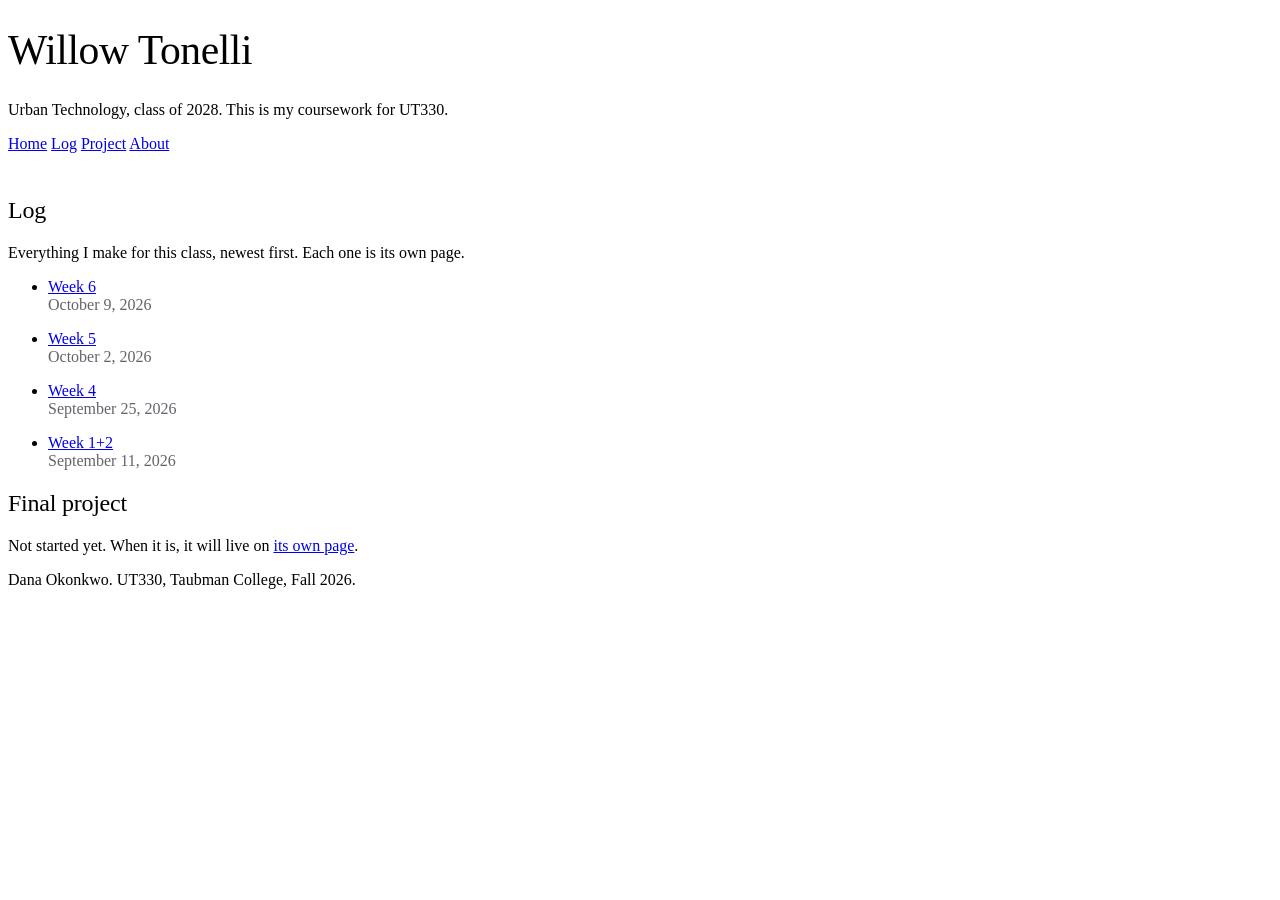
<file: index.html>
<!DOCTYPE html>
<html lang="en">
<head>
<meta charset="utf-8">
<meta name="viewport" content="width=device-width, initial-scale=1">
<title>Willow Tonelli — UT330</title>
<meta name="description" content="Coursework for UT330 Interaction Design and Urban Experiences, Taubman College, Fall 2026.">

<!-- Two stylesheets. Order matters. simple.css first, then yours. -->
<link rel="stylesheet" href="https://cdn.simplecss.org/simple.min.css">
<link rel="stylesheet" href="css/custom.css">
</head>

<body>

<header>
  <h1>Willow Tonelli</h1>
  <p>Urban Technology, class of 2028. This is my coursework for UT330.</p>
  <nav>
    <a href="index.html" aria-current="page">Home</a>
    <a href="entries/index.html">Log</a>
    <a href="project.html">Project</a>
    <a href="about.html">About</a>
  </nav>
</header>

<main>

  <h2>Log</h2>
  <p>Everything I make for this class, newest first. Each one is its own page.</p>
 <ul>
    <li>
      <a href="entries/2026-10-09-week6.html">Week 6</a><br>
      <time datetime="2026-10-09">October 9, 2026</time>
    </li>
  </ul>
  <ul>
    <li>
      <a href="entries/2026-10-02-week5.html">Week 5</a><br>
      <time datetime="2026-10-02">October 2, 2026</time>
    </li>
  </ul>
  
<ul>
    <li>
      <a href="entries/2026-09-25-week4.html">Week 4</a><br>
      <time datetime="2026-09-25">September 25, 2026</time>
    </li>
  </ul>

  <ul>
    <li>
      <a href="entries/2026-09-11-week1+2.html">Week 1+2</a><br>
      <time datetime="2026-09-11">September 11, 2026</time>
    </li>
  </ul>


  <h2>Final project</h2>
  <p>
    Not started yet. When it is, it will live on
    <a href="project.html">its own page</a>.
  </p>

</main>

<footer>
  <p>Dana Okonkwo. UT330, Taubman College, Fall 2026.</p>
</footer>

</body>
</html>
</file>
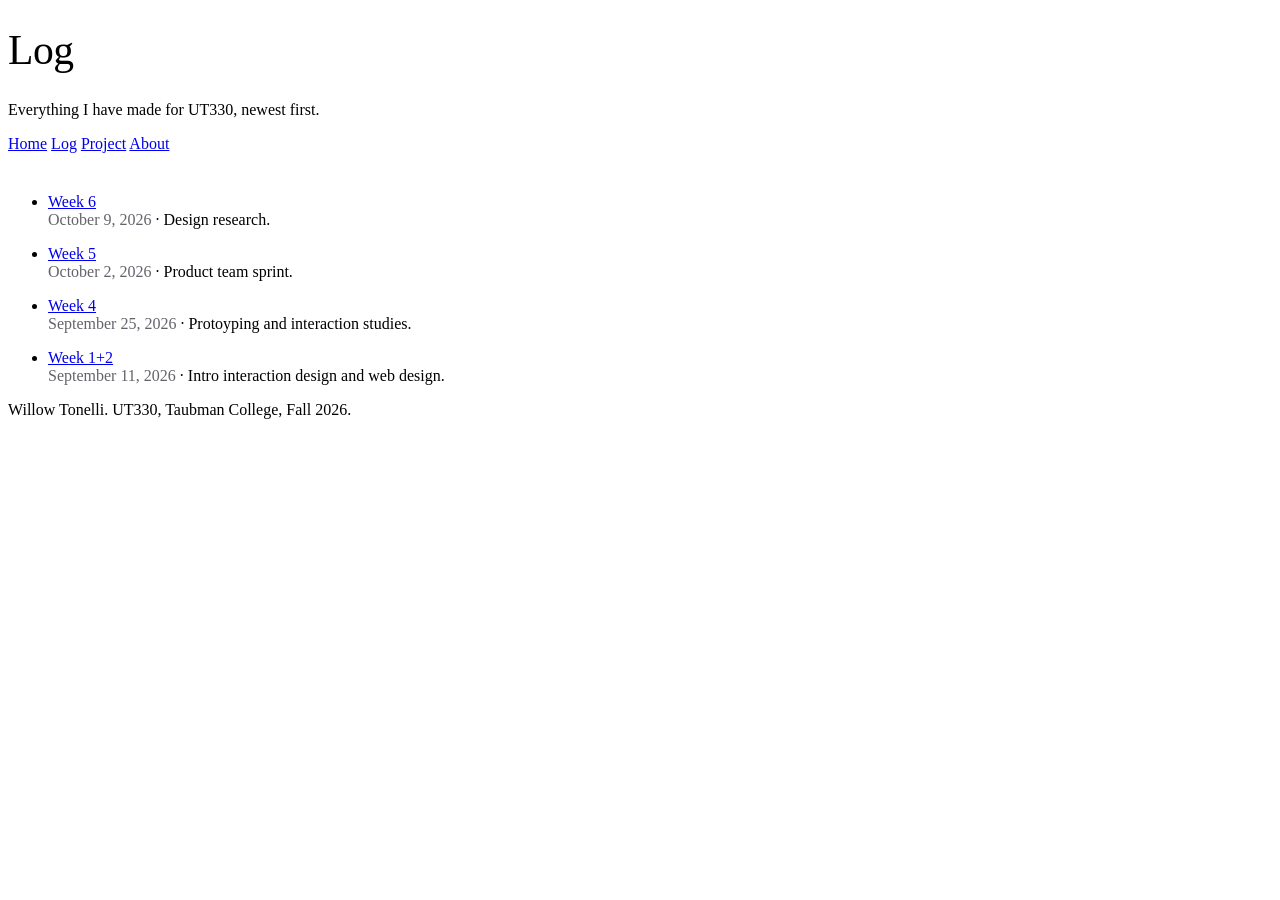
<file: entries/index.html>
<!DOCTYPE html>
<html lang="en">
<head>
<meta charset="utf-8">
<meta name="viewport" content="width=device-width, initial-scale=1">
<title>Log — Dana Okonkwo</title>
<link rel="stylesheet" href="https://cdn.simplecss.org/simple.min.css">
<link rel="stylesheet" href="../css/custom.css">
</head>

<body>

<header>
  <h1>Log</h1>
  <p>Everything I have made for UT330, newest first.</p>
  <nav>
    <a href="../index.html">Home</a>
    <a href="index.html" aria-current="page">Log</a>
    <a href="../project.html">Project</a>
    <a href="../about.html">About</a>
  </nav>
</header>

<main>

  <!-- =====================================================
       ADDING A NEW ENTRY, every time:

       1. duplicate _TEMPLATE.html
       2. rename it  YYYY-MM-DD-short-title.html
       3. write it
       4. add a link to it at the TOP of the list below
       5. add a link on the home page too

       ===================================================== -->

  <ul>
    <li>
      <a href="2026-10-09-week6.html">Week 6</a><br>
      <time datetime="2026-10-09">October 9, 2026</time> ·
      Design research.
    </li>
  </ul>
  <ul>
    <li>
      <a href="2026-10-02-week5.html">Week 5</a><br>
      <time datetime="2026-10-02">October 2, 2026</time> ·
      Product team sprint.
    </li>
  </ul>
  <ul>
    <li>
      <a href="2026-09-25-week4.html">Week 4</a><br>
      <time datetime="2026-09-25">September 25, 2026</time> ·
      Protoyping and interaction studies.
    </li>
  </ul>

  <ul>
    <li>
      <a href="2026-09-11-week1+2.html">Week 1+2</a><br>
      <time datetime="2026-09-11">September 11, 2026</time> ·
      Intro interaction design and web design.
    </li>
  </ul>

</main>

<footer>
  <p>Willow Tonelli. UT330, Taubman College, Fall 2026.</p>
</footer>

</body>
</html>
</file>
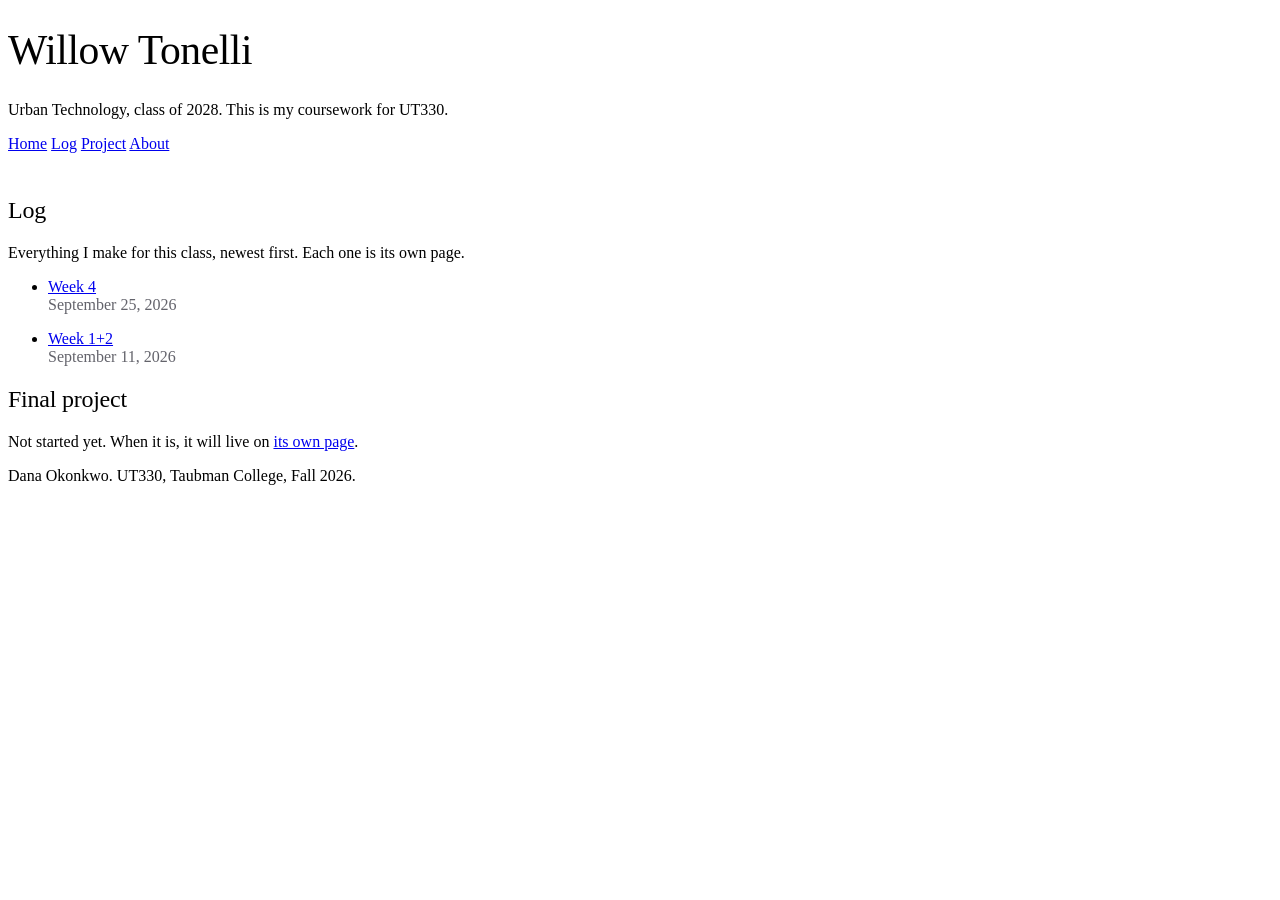
<file: site_export/index.html>
<!DOCTYPE html>
<html lang="en">
<head>
<meta charset="utf-8">
<meta name="viewport" content="width=device-width, initial-scale=1">
<title>Willow Tonelli — UT330</title>
<meta name="description" content="Coursework for UT330 Interaction Design and Urban Experiences, Taubman College, Fall 2026.">

<!-- Two stylesheets. Order matters. simple.css first, then yours. -->
<link rel="stylesheet" href="https://cdn.simplecss.org/simple.min.css">
<link rel="stylesheet" href="css/custom.css">
</head>

<body>

<header>
  <h1>Willow Tonelli</h1>
  <p>Urban Technology, class of 2028. This is my coursework for UT330.</p>
  <nav>
    <a href="index.html" aria-current="page">Home</a>
    <a href="entries/index.html">Log</a>
    <a href="project.html">Project</a>
    <a href="about.html">About</a>
  </nav>
</header>

<main>

  <h2>Log</h2>
  <p>Everything I make for this class, newest first. Each one is its own page.</p>
 
  <ul>
    <li>
      <a href="entries/2026-09-25-week4.html">Week 4</a><br>
      <time datetime="2026-09-25">September 25, 2026</time>
    </li>
  </ul>

  <ul>
    <li>
      <a href="entries/2026-09-11-week1+2.html">Week 1+2</a><br>
      <time datetime="2026-09-11">September 11, 2026</time>
    </li>
  </ul>


  <h2>Final project</h2>
  <p>
    Not started yet. When it is, it will live on
    <a href="project.html">its own page</a>.
  </p>

</main>

<footer>
  <p>Dana Okonkwo. UT330, Taubman College, Fall 2026.</p>
</footer>

</body>
</html>
</file>
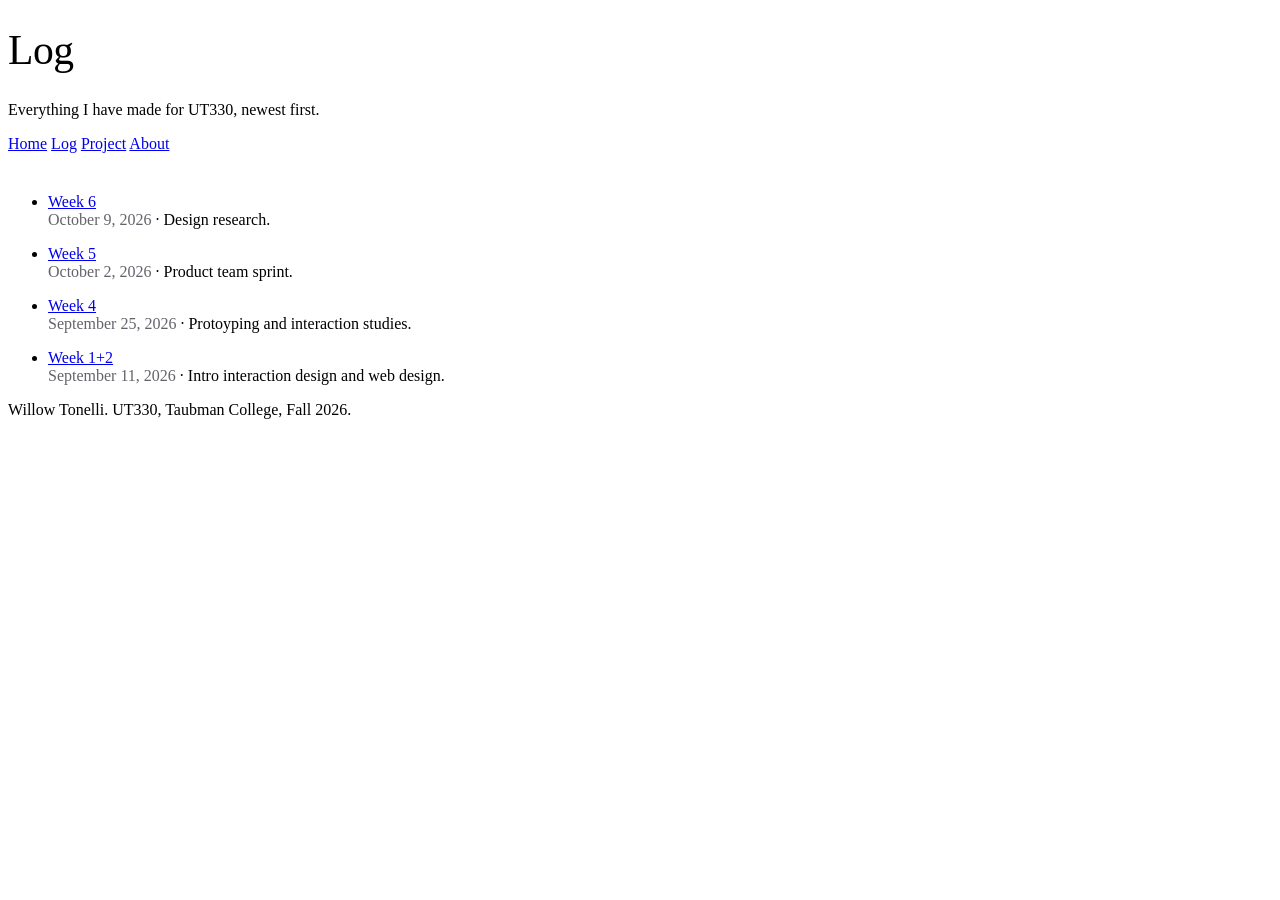
<file: site_export/entries/index.html>
<!DOCTYPE html>
<html lang="en">
<head>
<meta charset="utf-8">
<meta name="viewport" content="width=device-width, initial-scale=1">
<title>Log — Dana Okonkwo</title>
<link rel="stylesheet" href="https://cdn.simplecss.org/simple.min.css">
<link rel="stylesheet" href="../css/custom.css">
</head>

<body>

<header>
  <h1>Log</h1>
  <p>Everything I have made for UT330, newest first.</p>
  <nav>
    <a href="../index.html">Home</a>
    <a href="index.html" aria-current="page">Log</a>
    <a href="../project.html">Project</a>
    <a href="../about.html">About</a>
  </nav>
</header>

<main>

  <!-- =====================================================
       ADDING A NEW ENTRY, every time:

       1. duplicate _TEMPLATE.html
       2. rename it  YYYY-MM-DD-short-title.html
       3. write it
       4. add a link to it at the TOP of the list below
       5. add a link on the home page too
     
  ===================================================== -->
  <ul>
    <li>
      <a href="2026-10-09-week6.html">Week 6</a><br>
      <time datetime="2026-10-09">October 9, 2026</time> ·
      Design research.
    </li>
  </ul>
  <ul>
    <li>
      <a href="2026-10-02-week5.html">Week 5</a><br>
      <time datetime="2026-10-02">October 2, 2026</time> ·
      Product team sprint.
    </li>
  </ul>
  <ul>
    <li>
      <a href="2026-09-25-week4.html">Week 4</a><br>
      <time datetime="2026-09-25">September 25, 2026</time> ·
      Protoyping and interaction studies.
    </li>
  </ul>
  <ul>
    <li>
      <a href="2026-09-11-week1+2.html">Week 1+2</a><br>
      <time datetime="2026-09-11">September 11, 2026</time> ·
      Intro interaction design and web design.
    </li>
  </ul>

</main>

<footer>
  <p>Willow Tonelli. UT330, Taubman College, Fall 2026.</p>
</footer>

</body>
</html>
</file>
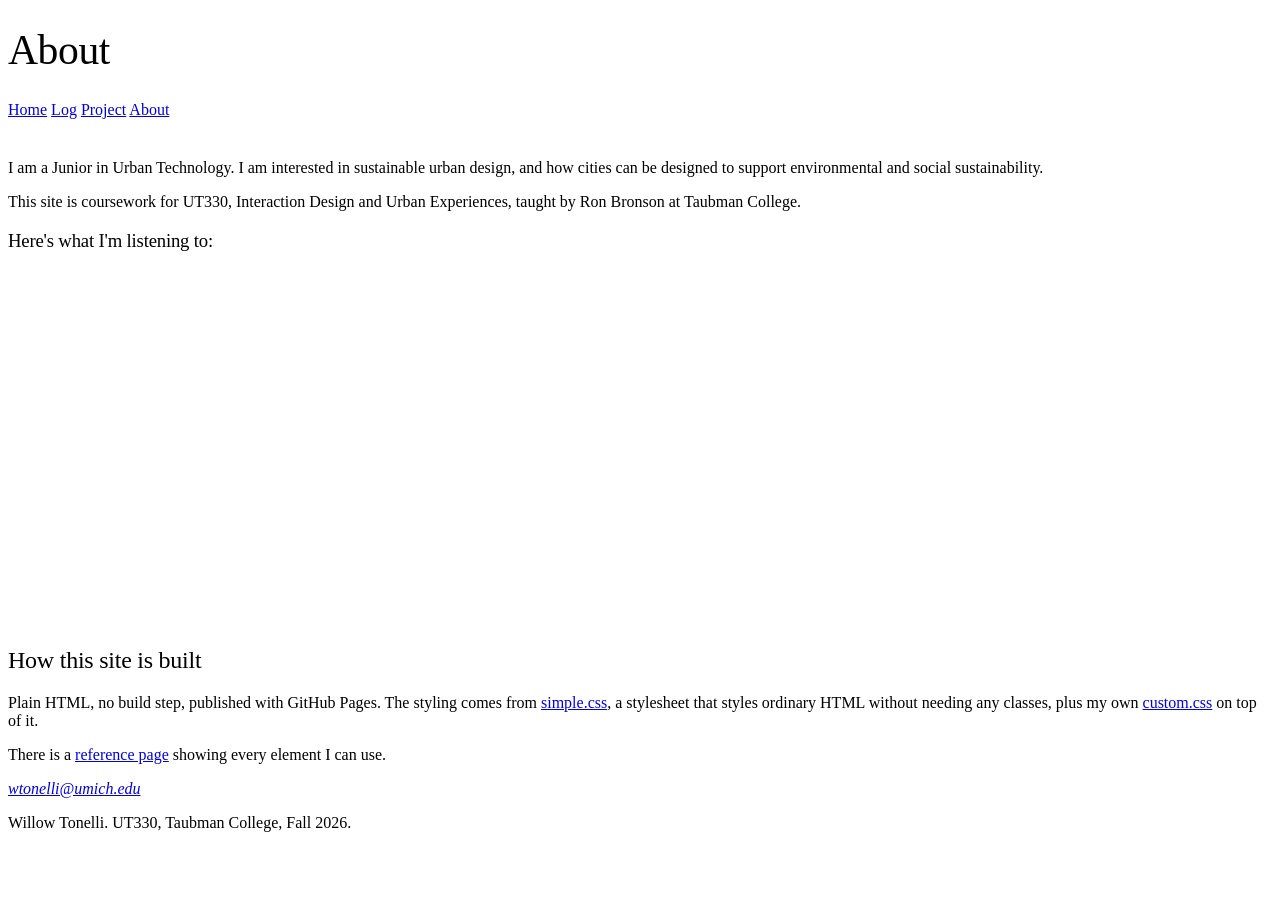
<file: about.html>
<!DOCTYPE html>
<html lang="en">
<head>
<meta charset="utf-8">
<meta name="viewport" content="width=device-width, initial-scale=1">
<title>About — Dana Okonkwo</title>
<meta name="description" content="About Dana Okonkwo and this site.">
<link rel="stylesheet" href="https://cdn.simplecss.org/simple.min.css">
<link rel="stylesheet" href="css/custom.css">
</head>

<body>

<header>
  <h1>About</h1>
  <nav>
    <a href="index.html">Home</a>
    <a href="entries/index.html">Log</a>
    <a href="project.html">Project</a>
    <a href="about.html" aria-current="page">About</a>
  </nav>
</header>

<main>

  <p>
    I am a Junior in Urban Technology. I am interested in sustainable urban design, and how cities can be designed to support environmental and social sustainability.
  </p>

  <p>
    This site is coursework for UT330, Interaction Design and Urban Experiences,
    taught by Ron Bronson at Taubman College.
  </p>
  <h3>Here's what I'm listening to:</h3>
  <div class="music-placeholder">
  <div>
    <strong><iframe data-testid="embed-iframe" style="border-radius:12px" src="https://open.spotify.com/embed/track/2RtOnuOdBiecnBoX8x9uoO?utm_source=generator&si=114f9ff477084082" width="100%" height="352" frameBorder="0" allowfullscreen="" allow="autoplay; clipboard-write; encrypted-media; fullscreen; picture-in-picture" loading="lazy"></iframe></strong>
  </div>
</div>

  <h2>How this site is built</h2>

  <p>
    Plain HTML, no build step, published with GitHub Pages. The styling comes
    from <a href="https://simplecss.org">simple.css</a>, a stylesheet that
    styles ordinary HTML without needing any classes, plus my own
    <a href="css/custom.css">custom.css</a> on top of it.
  </p>

  <p>
    There is a <a href="kitchen-sink.html">reference page</a> showing every
    element I can use.
  </p>

  <address>
    <a href="mailto:wtonelli@umich.edu">wtonelli@umich.edu</a>
  </address>

</main>

<footer>
  <p>Willow Tonelli. UT330, Taubman College, Fall 2026.</p>
</footer>

</body>
</html>
</file>
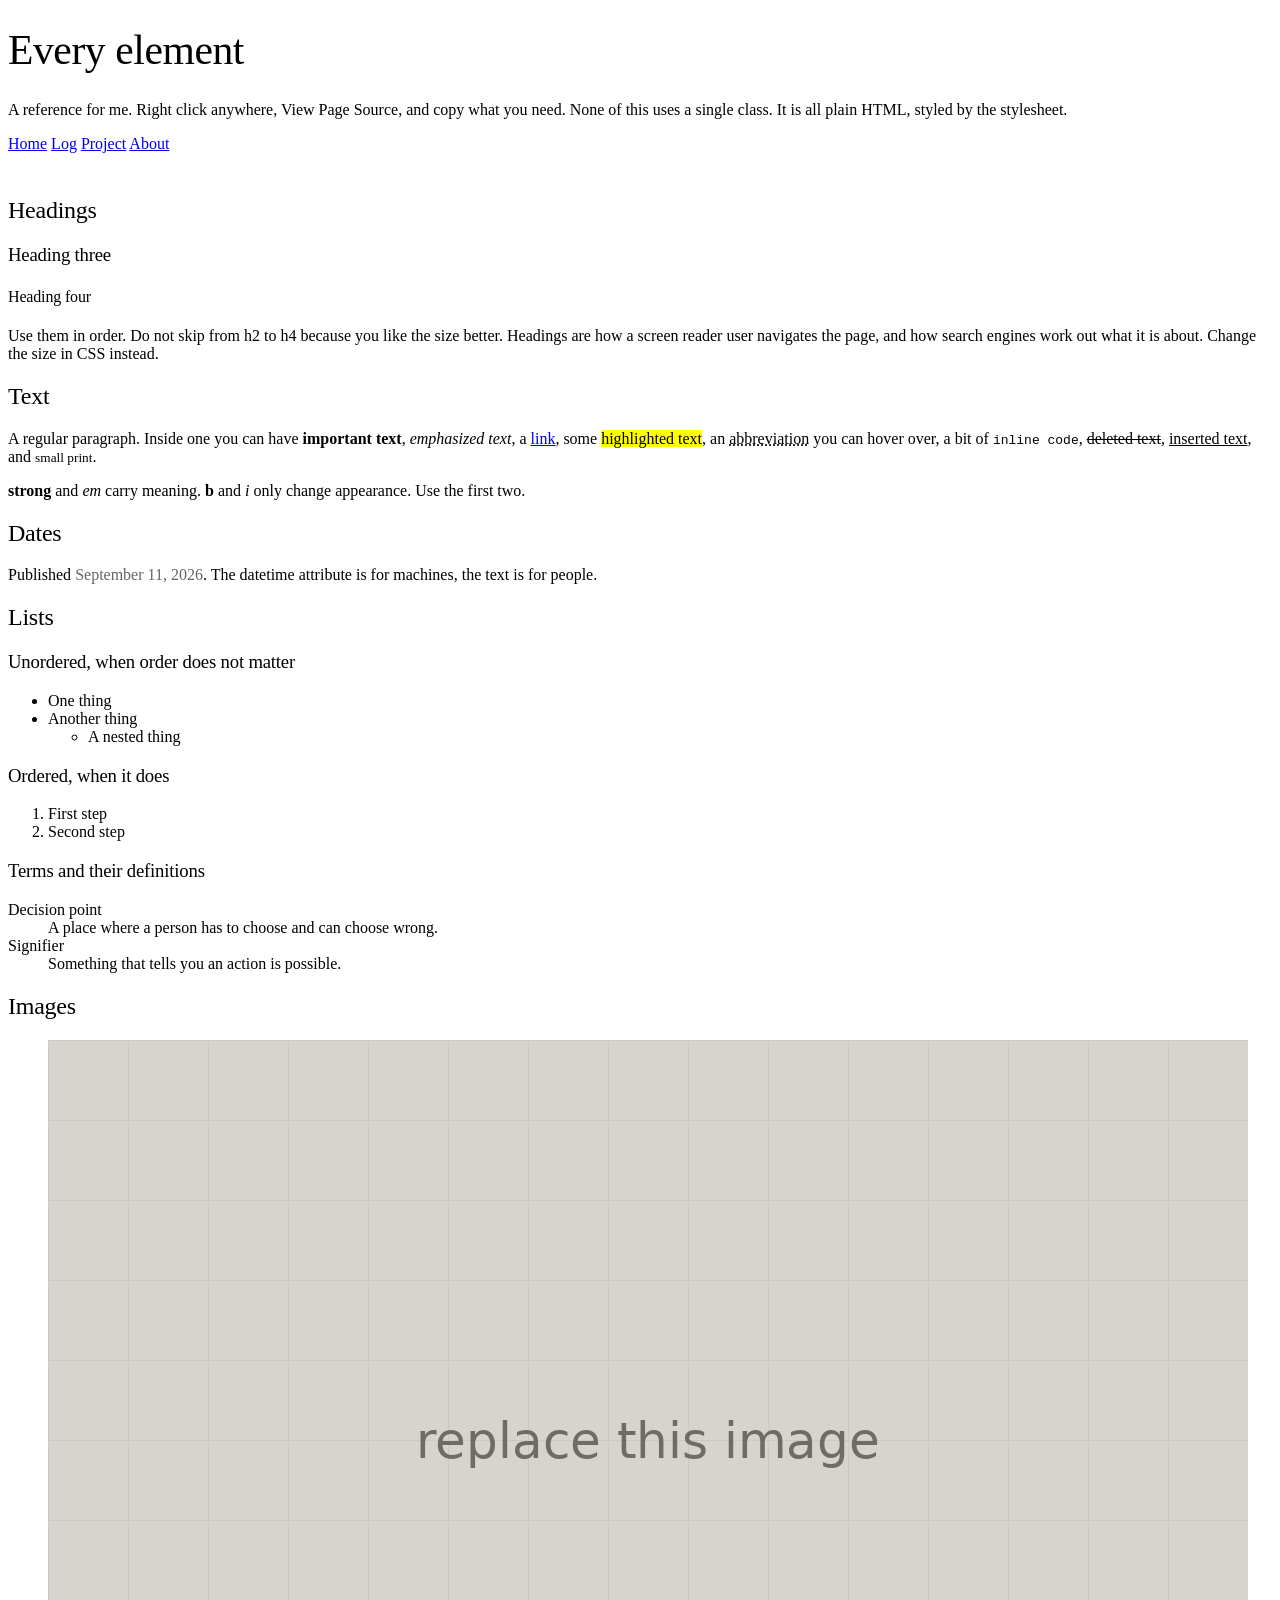
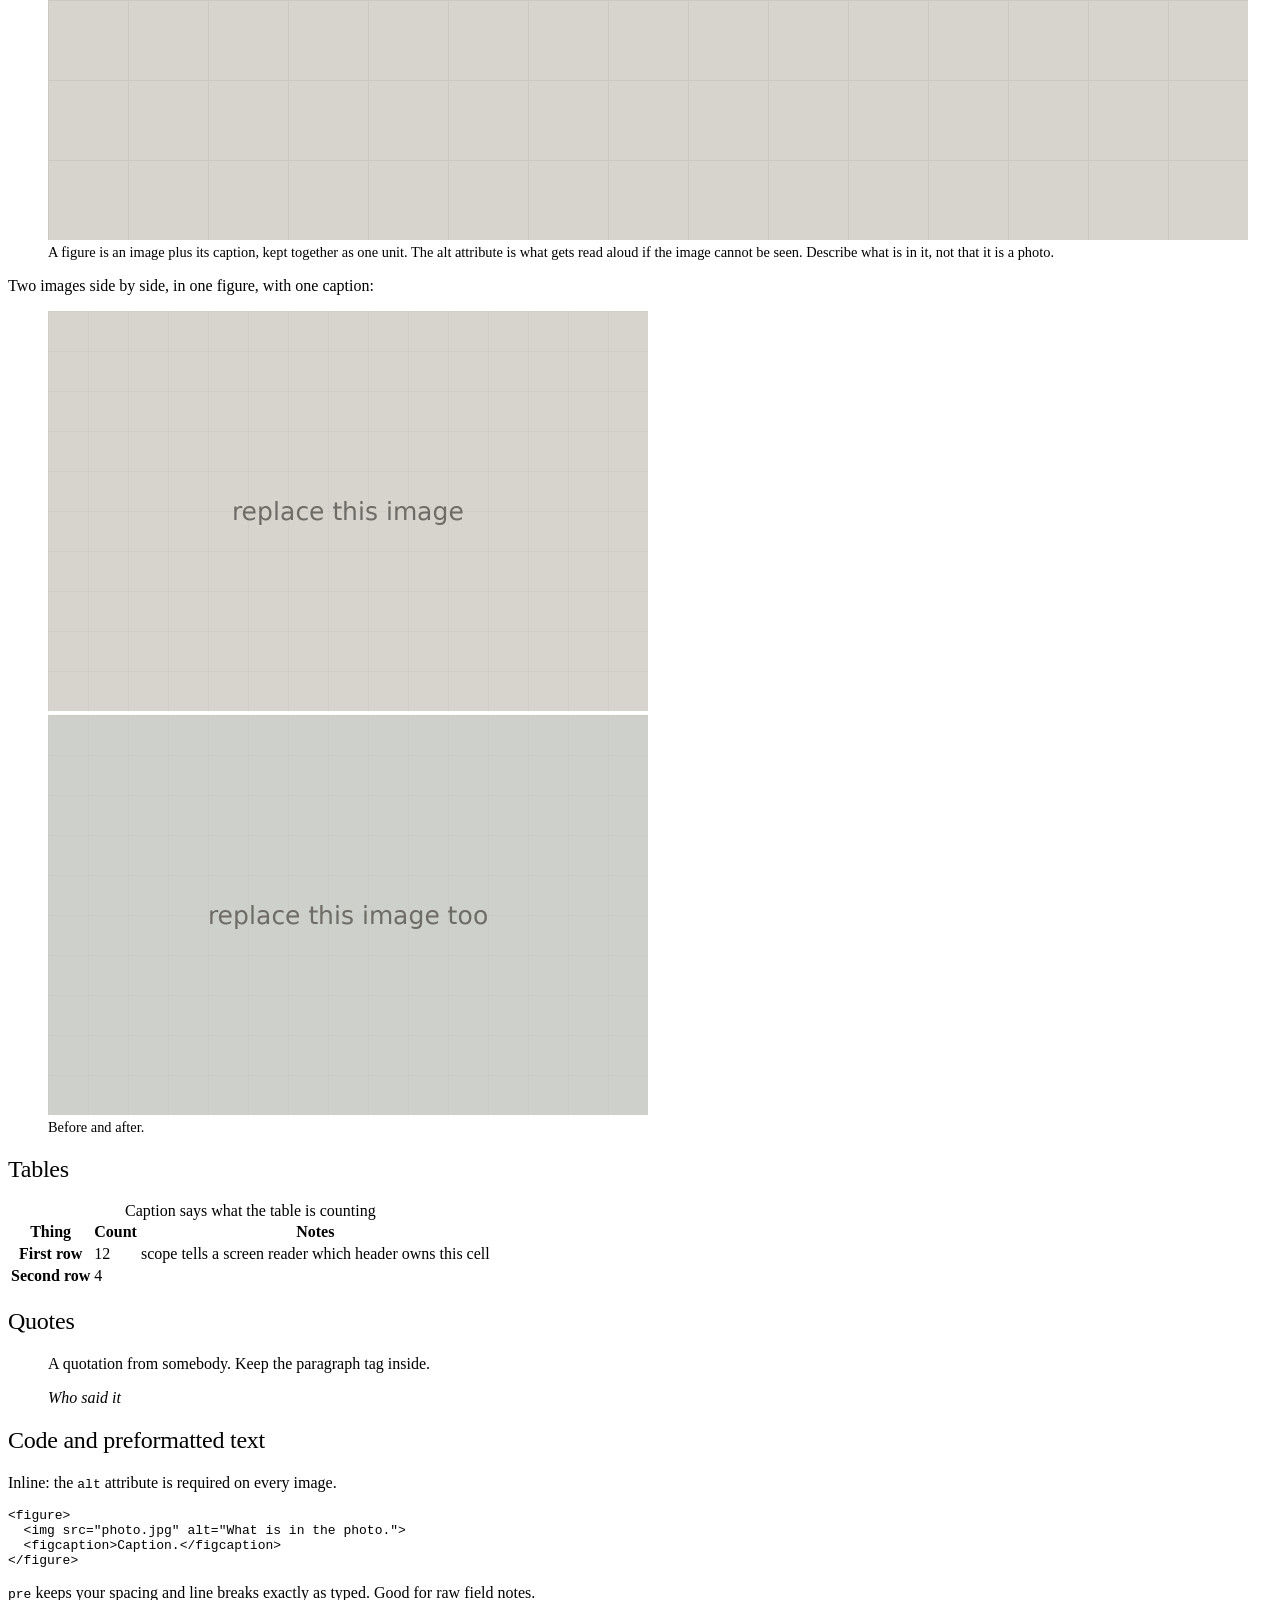
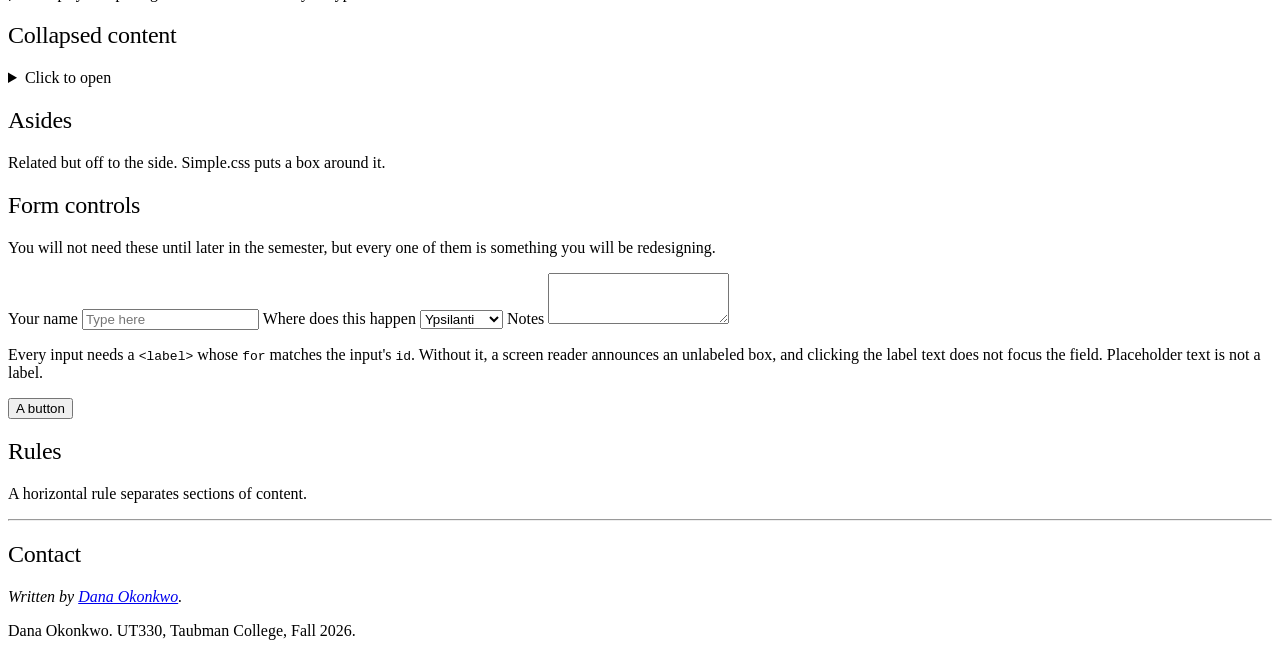
<file: kitchen-sink.html>
<!DOCTYPE html>
<html lang="en">
<head>
<meta charset="utf-8">
<meta name="viewport" content="width=device-width, initial-scale=1">
<title>Every element — Dana Okonkwo</title>
<meta name="description" content="A reference page showing every HTML element this site can use.">
<link rel="stylesheet" href="https://cdn.simplecss.org/simple.min.css">
<link rel="stylesheet" href="css/custom.css">
</head>

<body>

<header>
  <h1>Every element</h1>
  <p>
    A reference for me. Right click anywhere, View Page Source, and copy what
    you need. None of this uses a single class. It is all plain HTML, styled by
    the stylesheet.
  </p>
  <nav>
    <a href="index.html">Home</a>
    <a href="entries/index.html">Log</a>
    <a href="project.html">Project</a>
    <a href="about.html">About</a>
  </nav>
</header>

<main>

<h2>Headings</h2>
<h3>Heading three</h3>
<h4>Heading four</h4>
<p>
  Use them in order. Do not skip from h2 to h4 because you like the size
  better. Headings are how a screen reader user navigates the page, and how
  search engines work out what it is about. Change the size in CSS instead.
</p>


<h2>Text</h2>
<p>
  A regular paragraph. Inside one you can have <strong>important text</strong>,
  <em>emphasized text</em>, a <a href="#">link</a>, some
  <mark>highlighted text</mark>, an <abbr title="Ypsilanti Community Utilities
  Authority">abbreviation</abbr> you can hover over, a bit of
  <code>inline code</code>, <del>deleted text</del>, <ins>inserted text</ins>,
  and <small>small print</small>.
</p>

<p>
  <strong>strong</strong> and <em>em</em> carry meaning. <b>b</b> and <i>i</i>
  only change appearance. Use the first two.
</p>


<h2>Dates</h2>
<p>
  Published <time datetime="2026-09-11">September 11, 2026</time>.
  The datetime attribute is for machines, the text is for people.
</p>


<h2>Lists</h2>

<h3>Unordered, when order does not matter</h3>
<ul>
  <li>One thing</li>
  <li>Another thing
    <ul>
      <li>A nested thing</li>
    </ul>
  </li>
</ul>

<h3>Ordered, when it does</h3>
<ol>
  <li>First step</li>
  <li>Second step</li>
</ol>

<h3>Terms and their definitions</h3>
<dl>
  <dt>Decision point</dt>
  <dd>A place where a person has to choose and can choose wrong.</dd>

  <dt>Signifier</dt>
  <dd>Something that tells you an action is possible.</dd>
</dl>


<h2>Images</h2>

<figure>
  <img src="images/placeholder.png"
       width="1200" height="800"
       alt="A gray placeholder rectangle.">
  <figcaption>
    A figure is an image plus its caption, kept together as one unit. The alt
    attribute is what gets read aloud if the image cannot be seen. Describe what
    is in it, not that it is a photo.
  </figcaption>
</figure>

<p>
  Two images side by side, in one figure, with one caption:
</p>

<figure>
  <img src="images/placeholder.png" width="600" height="400" alt="Before.">
  <img src="images/placeholder-2.png" width="600" height="400" alt="After.">
  <figcaption>Before and after.</figcaption>
</figure>


<h2>Tables</h2>

<table>
  <caption>Caption says what the table is counting</caption>
  <thead>
    <tr>
      <th scope="col">Thing</th>
      <th scope="col">Count</th>
      <th scope="col">Notes</th>
    </tr>
  </thead>
  <tbody>
    <tr>
      <th scope="row">First row</th>
      <td>12</td>
      <td>scope tells a screen reader which header owns this cell</td>
    </tr>
    <tr>
      <th scope="row">Second row</th>
      <td>4</td>
      <td></td>
    </tr>
  </tbody>
</table>


<h2>Quotes</h2>

<blockquote>
  <p>A quotation from somebody. Keep the paragraph tag inside.</p>
  <cite>Who said it</cite>
</blockquote>


<h2>Code and preformatted text</h2>

<p>Inline: the <code>alt</code> attribute is required on every image.</p>

<pre><code>&lt;figure&gt;
  &lt;img src="photo.jpg" alt="What is in the photo."&gt;
  &lt;figcaption&gt;Caption.&lt;/figcaption&gt;
&lt;/figure&gt;</code></pre>

<p>
  <code>pre</code> keeps your spacing and line breaks exactly as typed. Good for
  raw field notes.
</p>


<h2>Collapsed content</h2>

<details>
  <summary>Click to open</summary>
  <p>
    Hidden until someone asks for it. No JavaScript. Useful for long notes,
    transcripts, or anything that would otherwise bury the page.
  </p>
</details>


<h2>Asides</h2>

<aside>
  <p>Related but off to the side. Simple.css puts a box around it.</p>
</aside>


<h2>Form controls</h2>

<p>
  You will not need these until later in the semester, but every one of them is
  something you will be redesigning.
</p>

<label for="name">Your name</label>
<input type="text" id="name" name="name" placeholder="Type here">

<label for="where">Where does this happen</label>
<select id="where" name="where">
  <option>Ypsilanti</option>
  <option>Ann Arbor</option>
  <option>Detroit</option>
</select>

<label for="notes">Notes</label>
<textarea id="notes" name="notes" rows="3"></textarea>

<p>
  Every input needs a <code>&lt;label&gt;</code> whose <code>for</code> matches
  the input's <code>id</code>. Without it, a screen reader announces an unlabeled
  box, and clicking the label text does not focus the field. Placeholder text is
  not a label.
</p>

<button>A button</button>


<h2>Rules</h2>
<p>A horizontal rule separates sections of content.</p>
<hr>


<h2>Contact</h2>
<address>
  Written by <a href="mailto:someone@umich.edu">Dana Okonkwo</a>.
</address>

</main>

<footer>
  <p>Dana Okonkwo. UT330, Taubman College, Fall 2026.</p>
</footer>

</body>
</html>
</file>
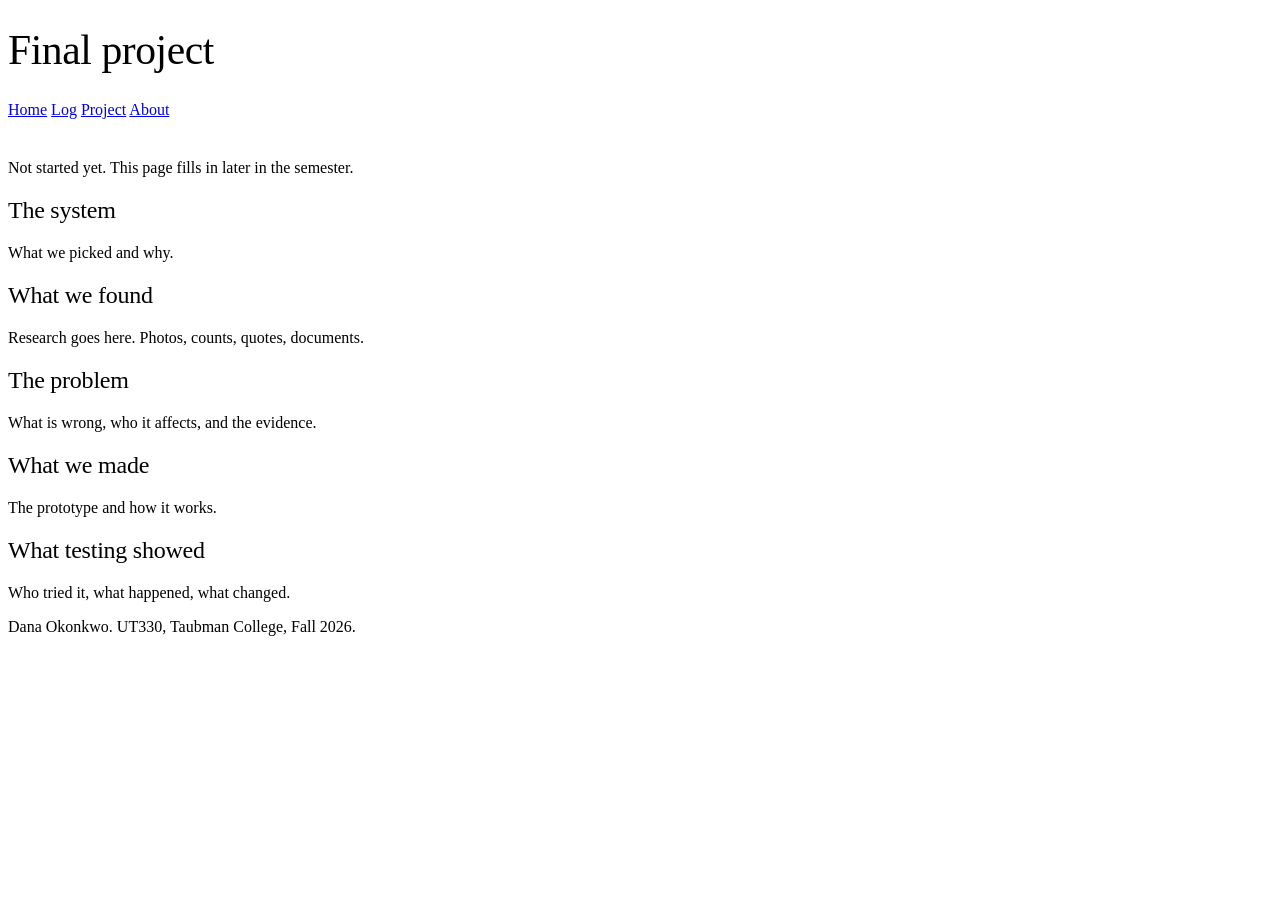
<file: project.html>
<!DOCTYPE html>
<html lang="en">
<head>
<meta charset="utf-8">
<meta name="viewport" content="width=device-width, initial-scale=1">
<title>Final project — Dana Okonkwo</title>
<meta name="description" content="Final project for UT330.">
<link rel="stylesheet" href="https://cdn.simplecss.org/simple.min.css">
<link rel="stylesheet" href="css/custom.css">
</head>

<body>

<header>
  <h1>Final project</h1>
  <nav>
    <a href="index.html">Home</a>
    <a href="entries/index.html">Log</a>
    <a href="project.html" aria-current="page">Project</a>
    <a href="about.html">About</a>
  </nav>
</header>

<main>

  <p>Not started yet. This page fills in later in the semester.</p>

  <h2>The system</h2>
  <p>What we picked and why.</p>

  <h2>What we found</h2>
  <p>Research goes here. Photos, counts, quotes, documents.</p>

  <h2>The problem</h2>
  <p>What is wrong, who it affects, and the evidence.</p>

  <h2>What we made</h2>
  <p>The prototype and how it works.</p>

  <h2>What testing showed</h2>
  <p>Who tried it, what happened, what changed.</p>

</main>

<footer>
  <p>Dana Okonkwo. UT330, Taubman College, Fall 2026.</p>
</footer>

</body>
</html>
</file>
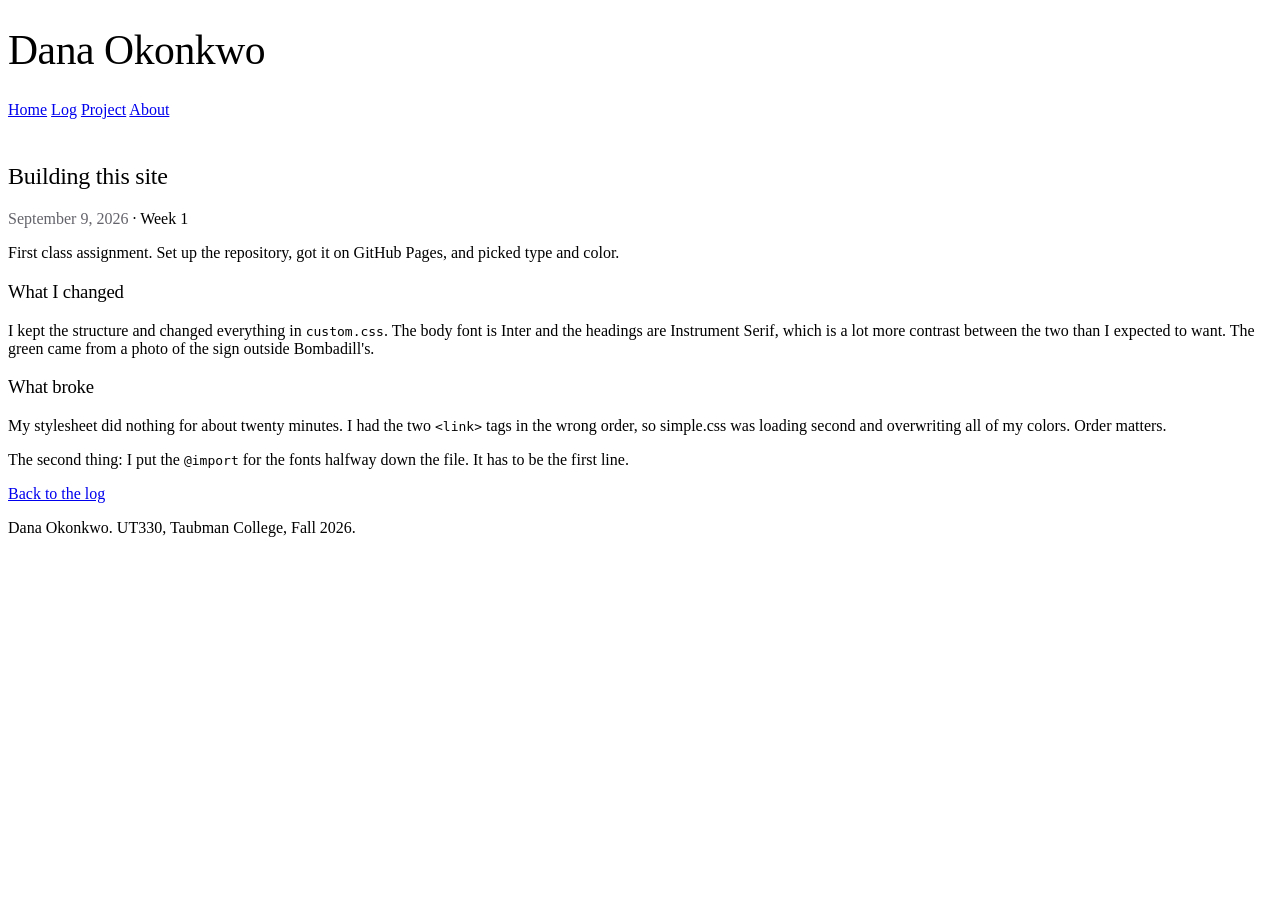
<file: entries/2026-09-09-first-site.html>
<!DOCTYPE html>
<html lang="en">
<head>
<meta charset="utf-8">
<meta name="viewport" content="width=device-width, initial-scale=1">
<title>Building this site — Dana Okonkwo</title>
<meta name="description" content="Notes on setting up the semester site.">
<link rel="stylesheet" href="https://cdn.simplecss.org/simple.min.css">
<link rel="stylesheet" href="../css/custom.css">
</head>

<body>

<header>
  <h1>Dana Okonkwo</h1>
  <nav>
    <a href="../index.html">Home</a>
    <a href="index.html" aria-current="page">Log</a>
    <a href="../project.html">Project</a>
    <a href="../about.html">About</a>
  </nav>
</header>

<main>

<article>

  <h2>Building this site</h2>
  <p><time datetime="2026-09-09">September 9, 2026</time> · Week 1</p>

  <p>
    First class assignment. Set up the repository, got it on GitHub Pages, and
    picked type and color.
  </p>

  <h3>What I changed</h3>

  <p>
    I kept the structure and changed everything in <code>custom.css</code>. The
    body font is Inter and the headings are Instrument Serif, which is a lot
    more contrast between the two than I expected to want. The green came from
    a photo of the sign outside Bombadill's.
  </p>

  <h3>What broke</h3>

  <p>
    My stylesheet did nothing for about twenty minutes. I had the two
    <code>&lt;link&gt;</code> tags in the wrong order, so simple.css was
    loading second and overwriting all of my colors. Order matters.
  </p>

  <p>
    The second thing: I put the <code>@import</code> for the fonts halfway down
    the file. It has to be the first line.
  </p>

  <p><a href="index.html">Back to the log</a></p>

</article>

</main>

<footer>
  <p>Dana Okonkwo. UT330, Taubman College, Fall 2026.</p>
</footer>

</body>
</html>
</file>
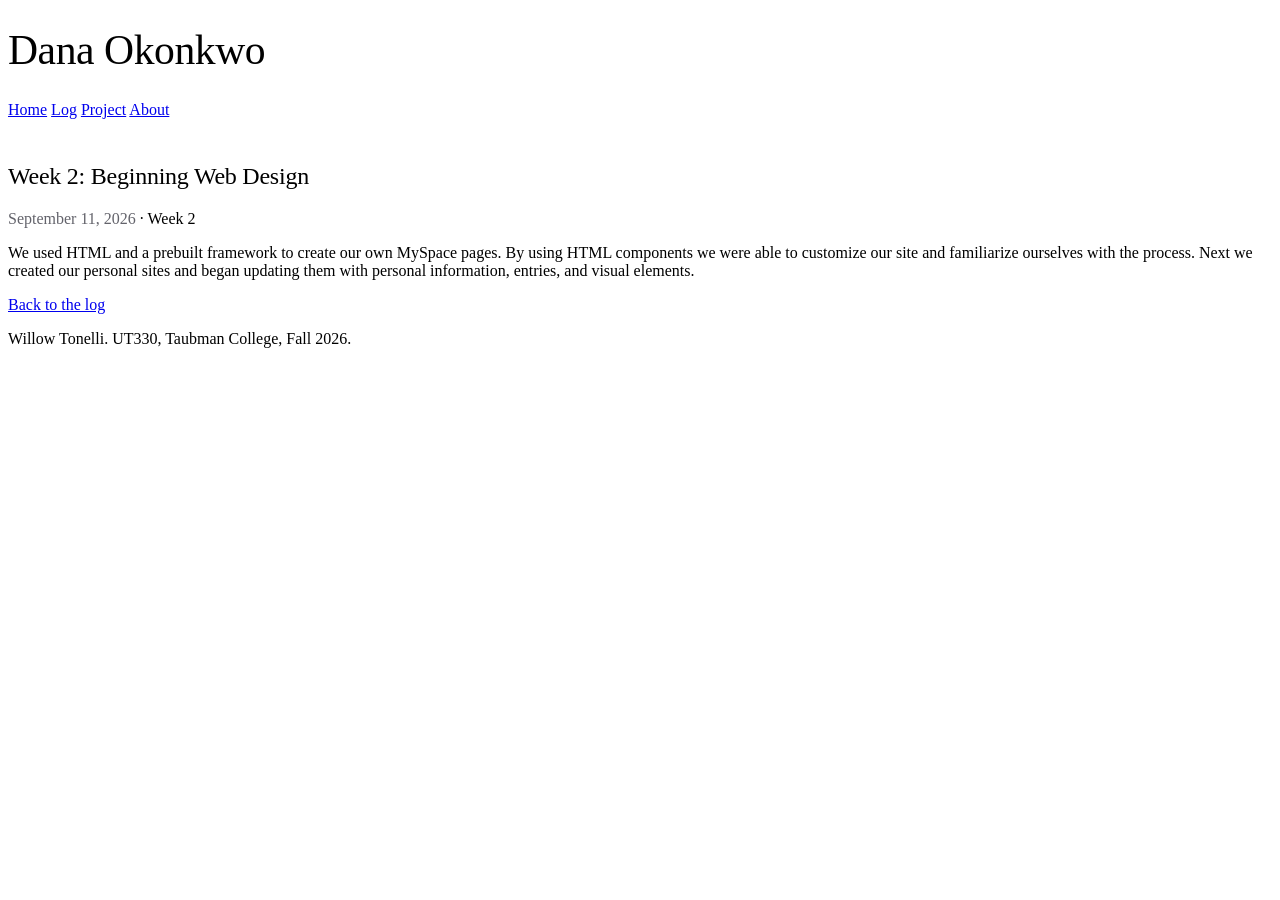
<file: entries/2026-09-11-wayfinding-walk.html>
<!DOCTYPE html>
<html lang="en">
<head>
<meta charset="utf-8">
<meta name="viewport" content="width=device-width, initial-scale=1">
<title>Wayfinding walk: the Ypsilanti Transit Center — Dana Okonkwo</title>
<meta name="description" content="Field notes from forty minutes of observation at the Ypsilanti Transit Center.">

<!-- Two dots at the start of a path means go up one folder.
     This file is inside /entries/, and css/ is outside it. -->
<link rel="stylesheet" href="https://cdn.simplecss.org/simple.min.css">
<link rel="stylesheet" href="../css/custom.css">
</head>

<body>

<header>
  <h1>Dana Okonkwo</h1>
  <nav>
    <a href="../index.html">Home</a>
    <a href="index.html" aria-current="page">Log</a>
    <a href="../project.html">Project</a>
    <a href="../about.html">About</a>
  </nav>
</header>

<main>

<article>

  <h2>Week 2: Beginning Web Design</h2>
  <p><time datetime="2026-09-11">September 11, 2026</time> · Week 2</p>

  <p>
   We used HTML and a prebuilt framework to create our own MySpace pages. By using HTML components we were able to customize our site and familiarize ourselves with the process. Next we created our personal sites and began updating them with personal information, entries, and visual elements.
  </p>


 

  <p><a href="index.html">Back to the log</a></p>

</article>

</main>

<footer>
  <p>Willow Tonelli. UT330, Taubman College, Fall 2026.</p>
</footer>

</body>
</html>
</file>
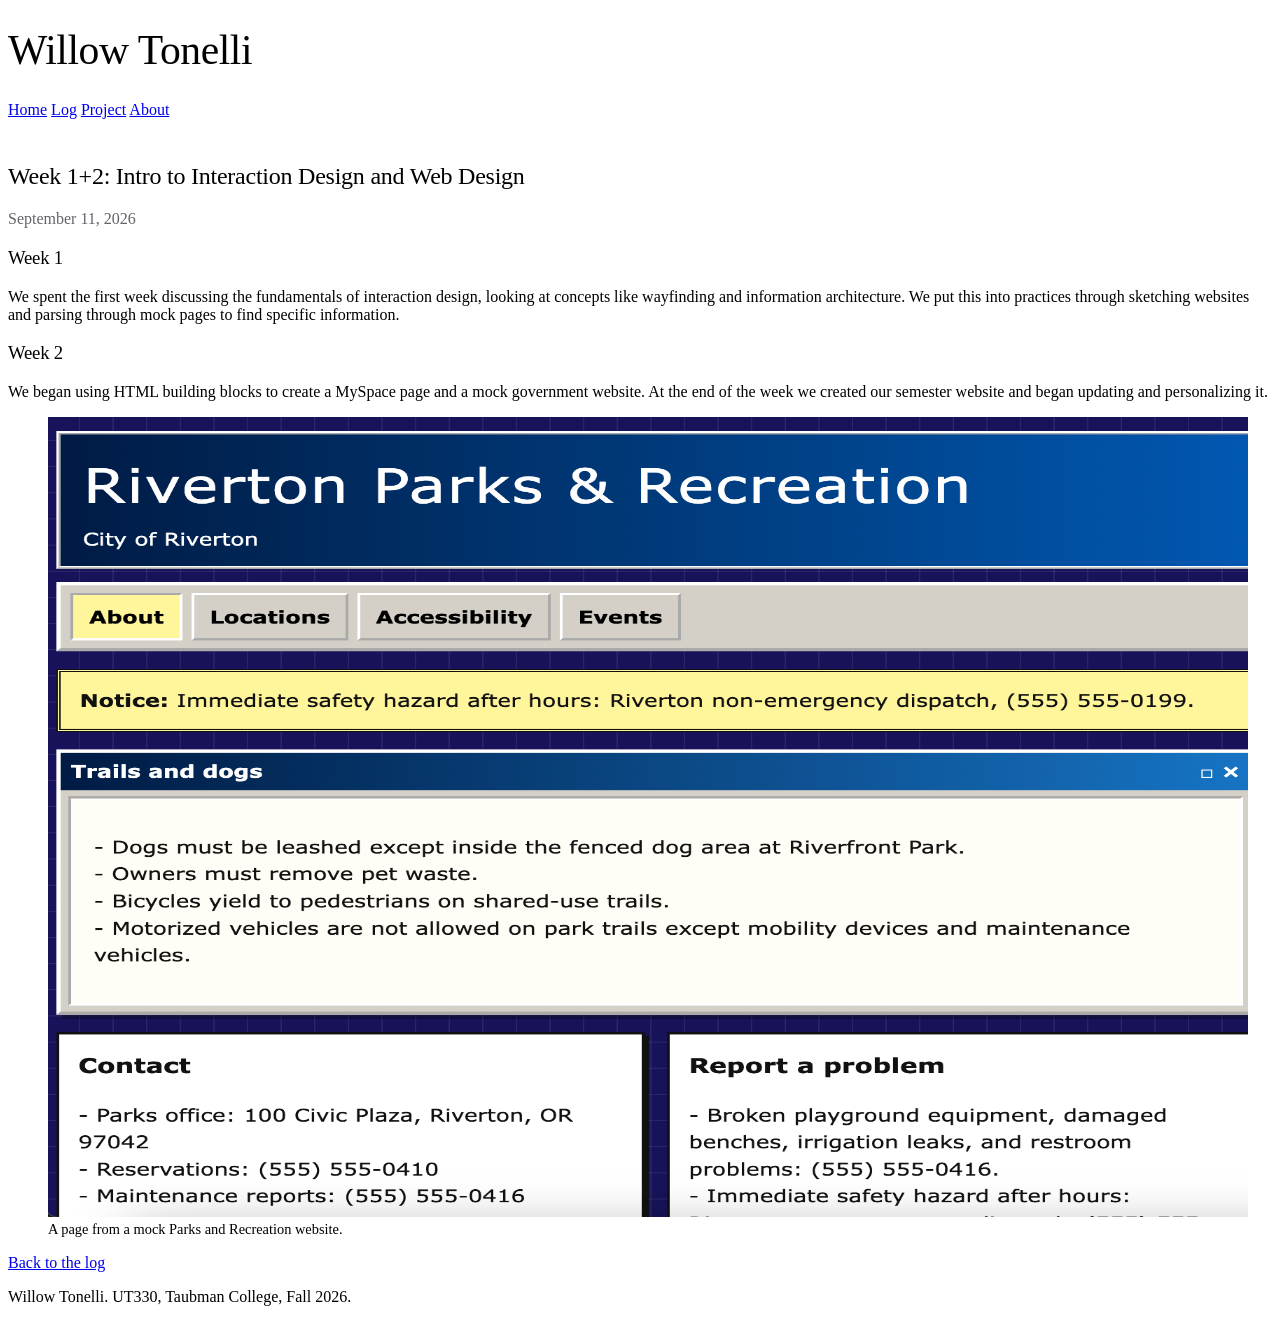
<file: entries/2026-09-11-week1+2.html>
<!DOCTYPE html>
<html lang="en">
<head>
<meta charset="utf-8">
<meta name="viewport" content="width=device-width, initial-scale=1">
<title>Week 2: Beginning Web Design — Willow Tonelli</title>
<meta name="description" content="Field notes from forty minutes of observation at the Ypsilanti Transit Center.">

<!-- Two dots at the start of a path means go up one folder.
     This file is inside /entries/, and css/ is outside it. -->
<link rel="stylesheet" href="https://cdn.simplecss.org/simple.min.css">
<link rel="stylesheet" href="../css/custom.css">
</head>

<body>

<header>
  <h1>Willow Tonelli</h1>
  <nav>
    <a href="../index.html">Home</a>
    <a href="index.html" aria-current="page">Log</a>
    <a href="../project.html">Project</a>
    <a href="../about.html">About</a>
  </nav>
</header>

<main>

<article>

  <!-- CHANGE: title and date. The datetime attribute is machine readable,
       the text between the tags is what people see. Both need updating. -->
  <h2>Week 1+2: Intro to Interaction Design and Web Design</h2>
  <p><time datetime="2026-09-11">September 11, 2026</time></p>

  <h3>Week 1</h3>
  <p>We spent the first week discussing the fundamentals of interaction design, looking at concepts like wayfinding and information architecture. We put this into practices through sketching websites and parsing through mock pages to find specific information.</p>

  <h3>Week 2</h3>
  <p>We began using HTML building blocks to create a MySpace page and a mock government website. At the end of the week we created our semester website and began updating and personalizing it.</p>


  <!-- IMAGE. alt text describes the image for someone who cannot see it.
       Never leave it empty. width and height stop the page from jumping
       around while the image loads. -->
  <figure>
    <img src="../images/parks.png"
         width="1200" height="800"
         alt="Describe what is in this image.">
    <figcaption>A page from a mock Parks and Recreation website.</figcaption>
  </figure>

  <p><a href="index.html">Back to the log</a></p>

</article>

</main>

<footer>
  <p>Willow Tonelli. UT330, Taubman College, Fall 2026.</p>
</footer>

</body>
</html>
</file>
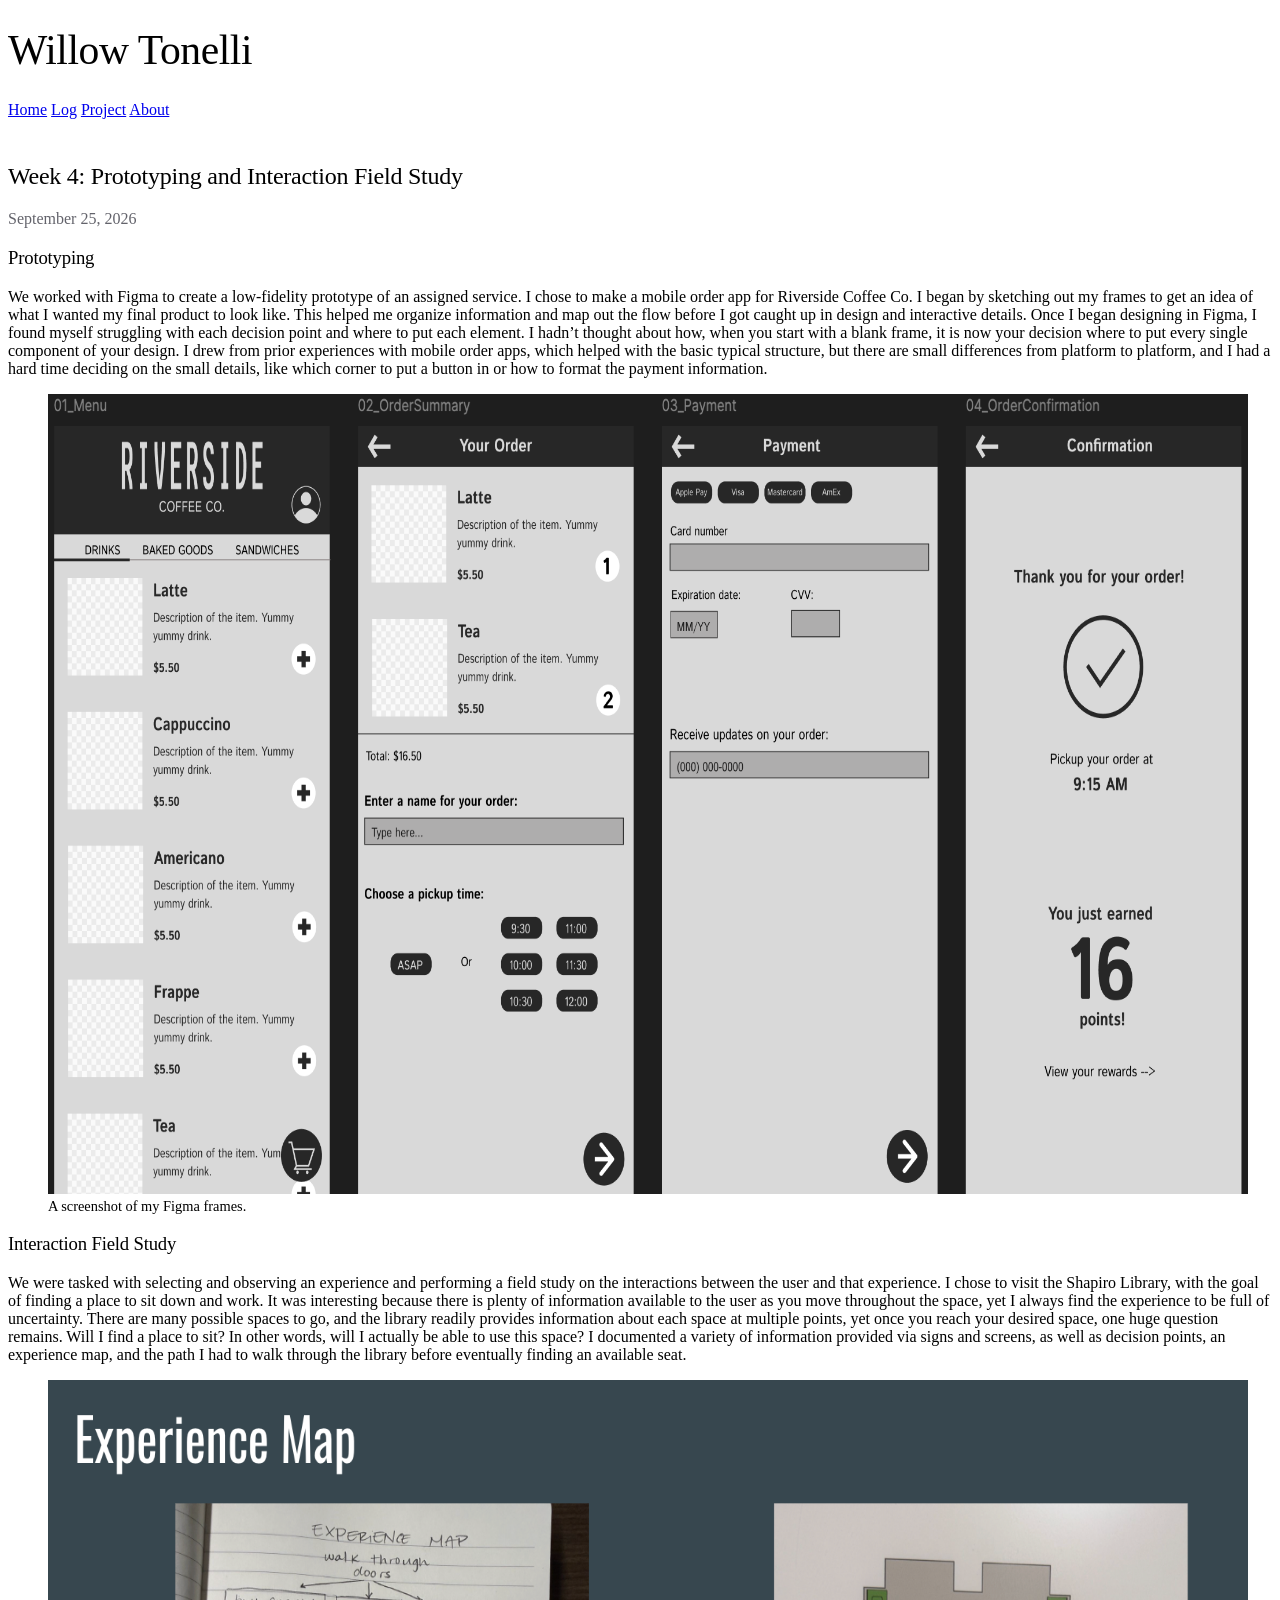
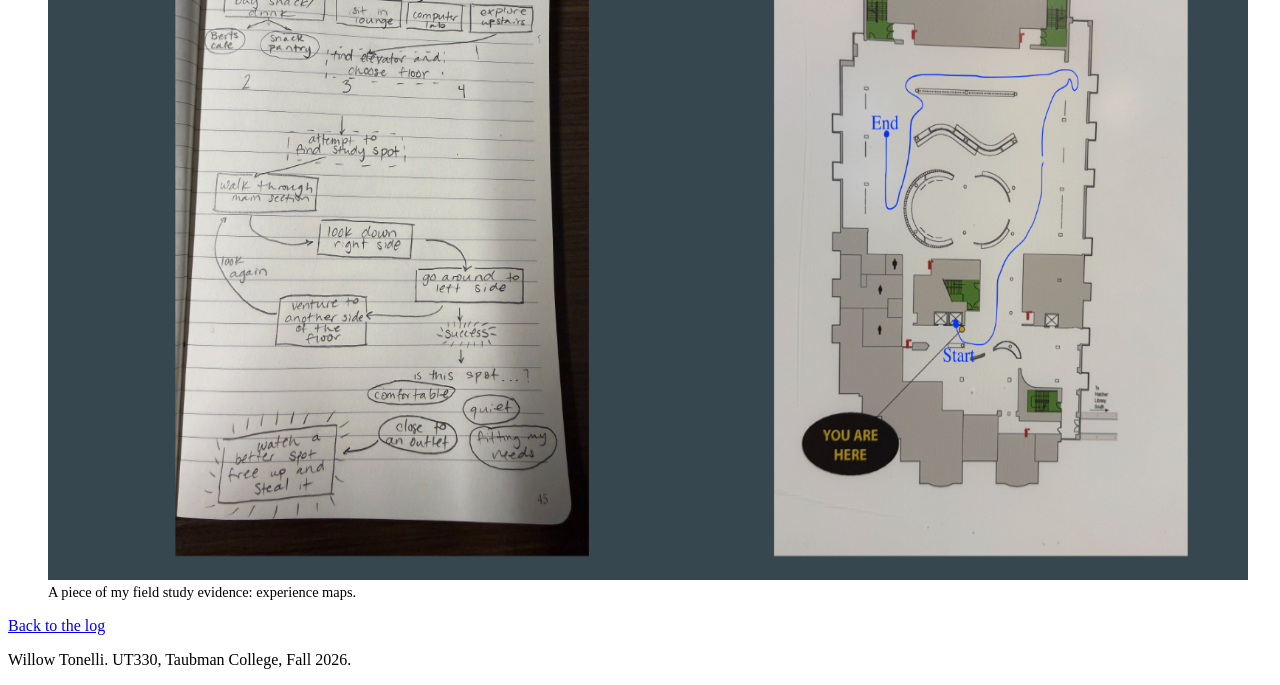
<file: entries/2026-09-25-week4.html>
<!DOCTYPE html>
<html lang="en">
<head>
<meta charset="utf-8">
<meta name="viewport" content="width=device-width, initial-scale=1">
<title>Week 4: Prototyping and Interaction Field Study — Willow Tonelli</title>
<meta name="description" content="Low-fi frames and library interaction observaton">

<!-- Two dots at the start of a path means go up one folder.
     This file is inside /entries/, and css/ is outside it. -->
<link rel="stylesheet" href="https://cdn.simplecss.org/simple.min.css">
<link rel="stylesheet" href="../css/custom.css">
</head>

<body>

<header>
  <h1>Willow Tonelli</h1>
  <nav>
    <a href="../index.html">Home</a>
    <a href="index.html" aria-current="page">Log</a>
    <a href="../project.html">Project</a>
    <a href="../about.html">About</a>
  </nav>
</header>

<main>

<article>

  <!-- CHANGE: title and date. The datetime attribute is machine readable,
       the text between the tags is what people see. Both need updating. -->
  <h2>Week 4: Prototyping and Interaction Field Study</h2>
  <p><time datetime="2026-09-25">September 25, 2026</time></p>

  <h3>Prototyping</h3>
  <p>We worked with Figma to create a low-fidelity prototype of an assigned service. I chose to make a mobile order app for Riverside Coffee Co. I began by sketching out my frames to get an idea of what I wanted my final product to look like. This helped me organize information and map out the flow before I got caught up in design and interactive details. Once I began designing in Figma, I found myself struggling with each decision point and where to put each element. I hadn’t thought about how, when you start with a blank frame, it is now your decision where to put every single component of your design. I drew from prior experiences with mobile order apps, which helped with the basic typical structure, but there are small differences from platform to platform, and I had a hard time deciding on the small details, like which corner to put a button in or how to format the payment information. </p>

  <!-- IMAGE. alt text describes the image for someone who cannot see it.
       Never leave it empty. width and height stop the page from jumping
       around while the image loads. -->
  <figure>
    <img src="../images/prototype.png"
         width="1200" height="800"
         alt="Describe what is in this image.">
    <figcaption>A screenshot of my Figma frames.</figcaption>
  </figure>
    <h3>Interaction Field Study</h3>
  <p>We were tasked with selecting and observing an experience and performing a field study on the interactions between the user and that experience. I chose to visit the Shapiro Library, with the goal of finding a place to sit down and work. It was interesting because there is plenty of information available to the user as you move throughout the space, yet I always find the experience to be full of uncertainty. There are many possible spaces to go, and the library readily provides information about each space at multiple points, yet once you reach your desired space, one huge question remains. Will I find a place to sit? In other words, will I actually be able to use this space? I documented a variety of information provided via signs and screens, as well as decision points, an experience map, and the path I had to walk through the library before eventually finding an available seat. </p> 

  <!-- IMAGE. alt text describes the image for someone who cannot see it.
       Never leave it empty. width and height stop the page from jumping
       around while the image loads. -->
  <figure>
    <img src="../images/IXExp.png"
         width="1200" height="800"
         alt="Describe what is in this image.">
    <figcaption>A piece of my field study evidence: experience maps.</figcaption>
  </figure>

  <p><a href="index.html">Back to the log</a></p>

</article>

</main>

<footer>
  <p>Willow Tonelli. UT330, Taubman College, Fall 2026.</p>
</footer>

</body>
</html>
</file>
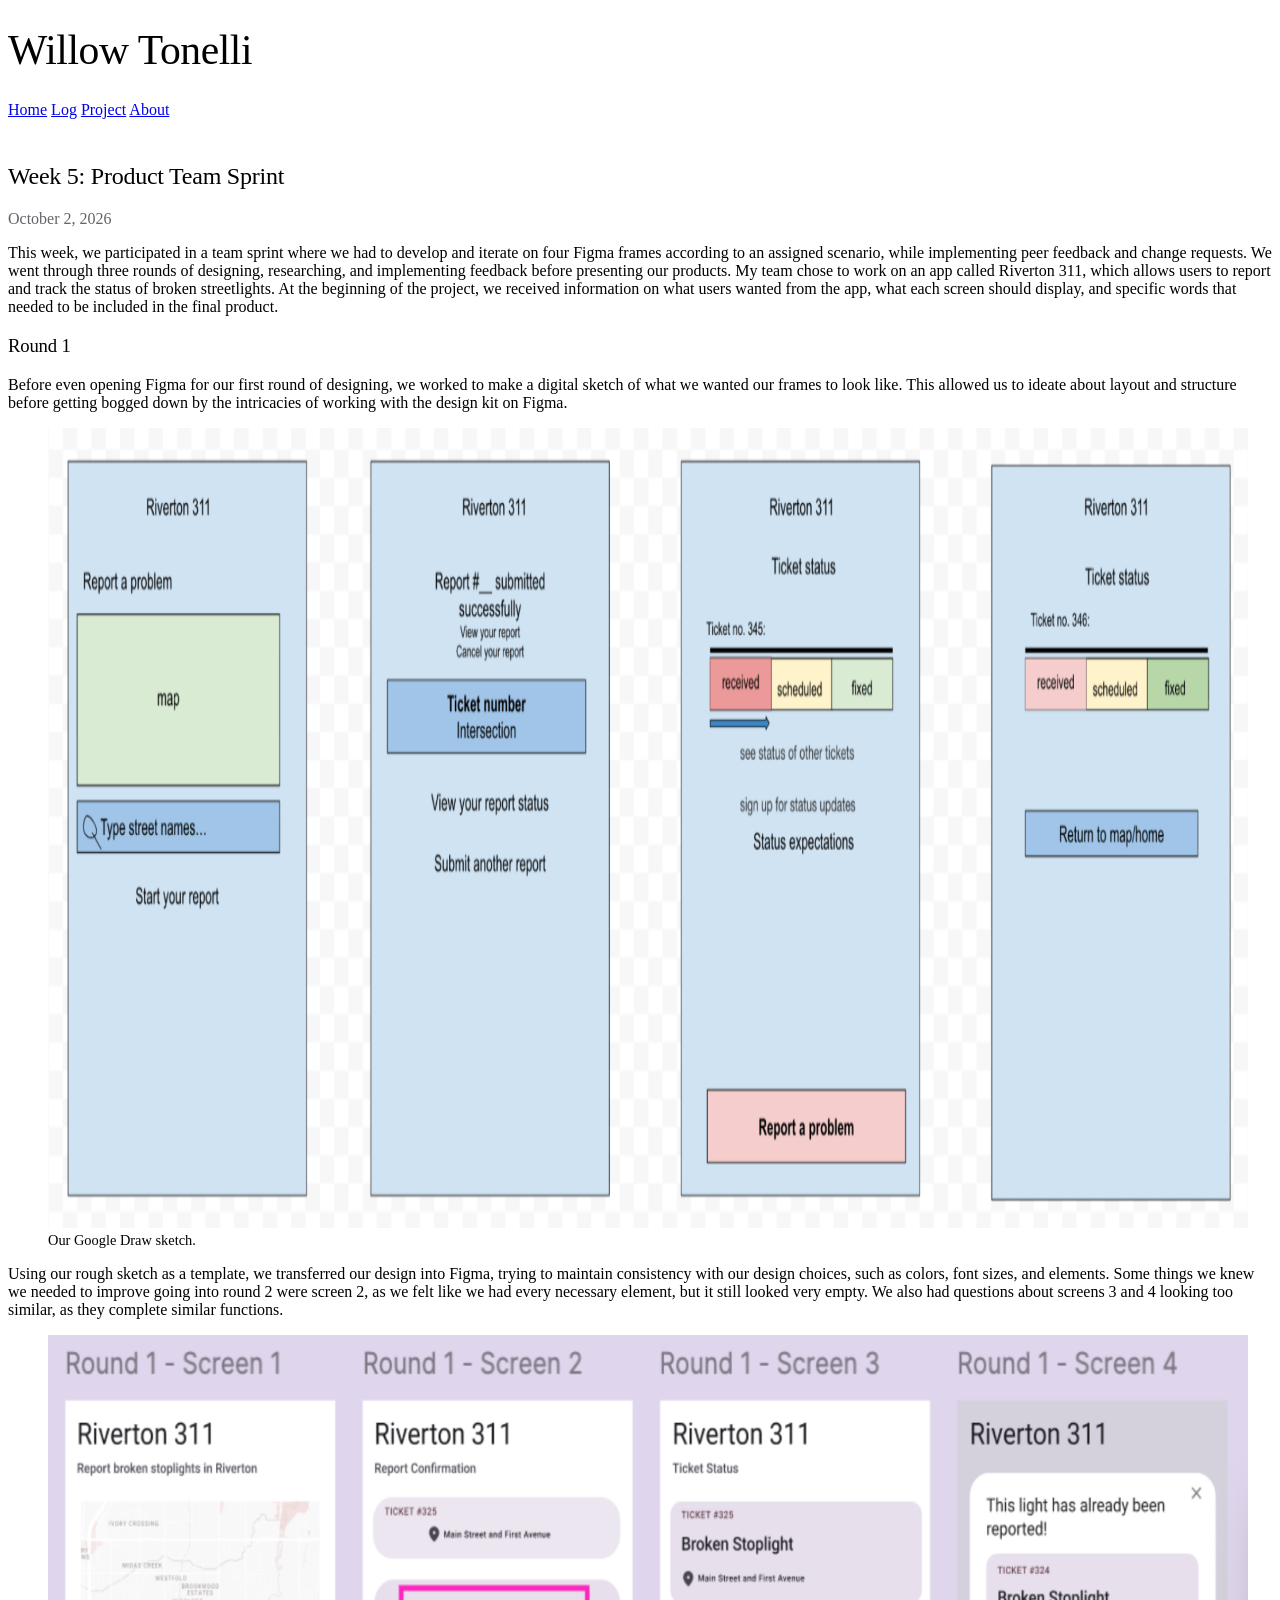
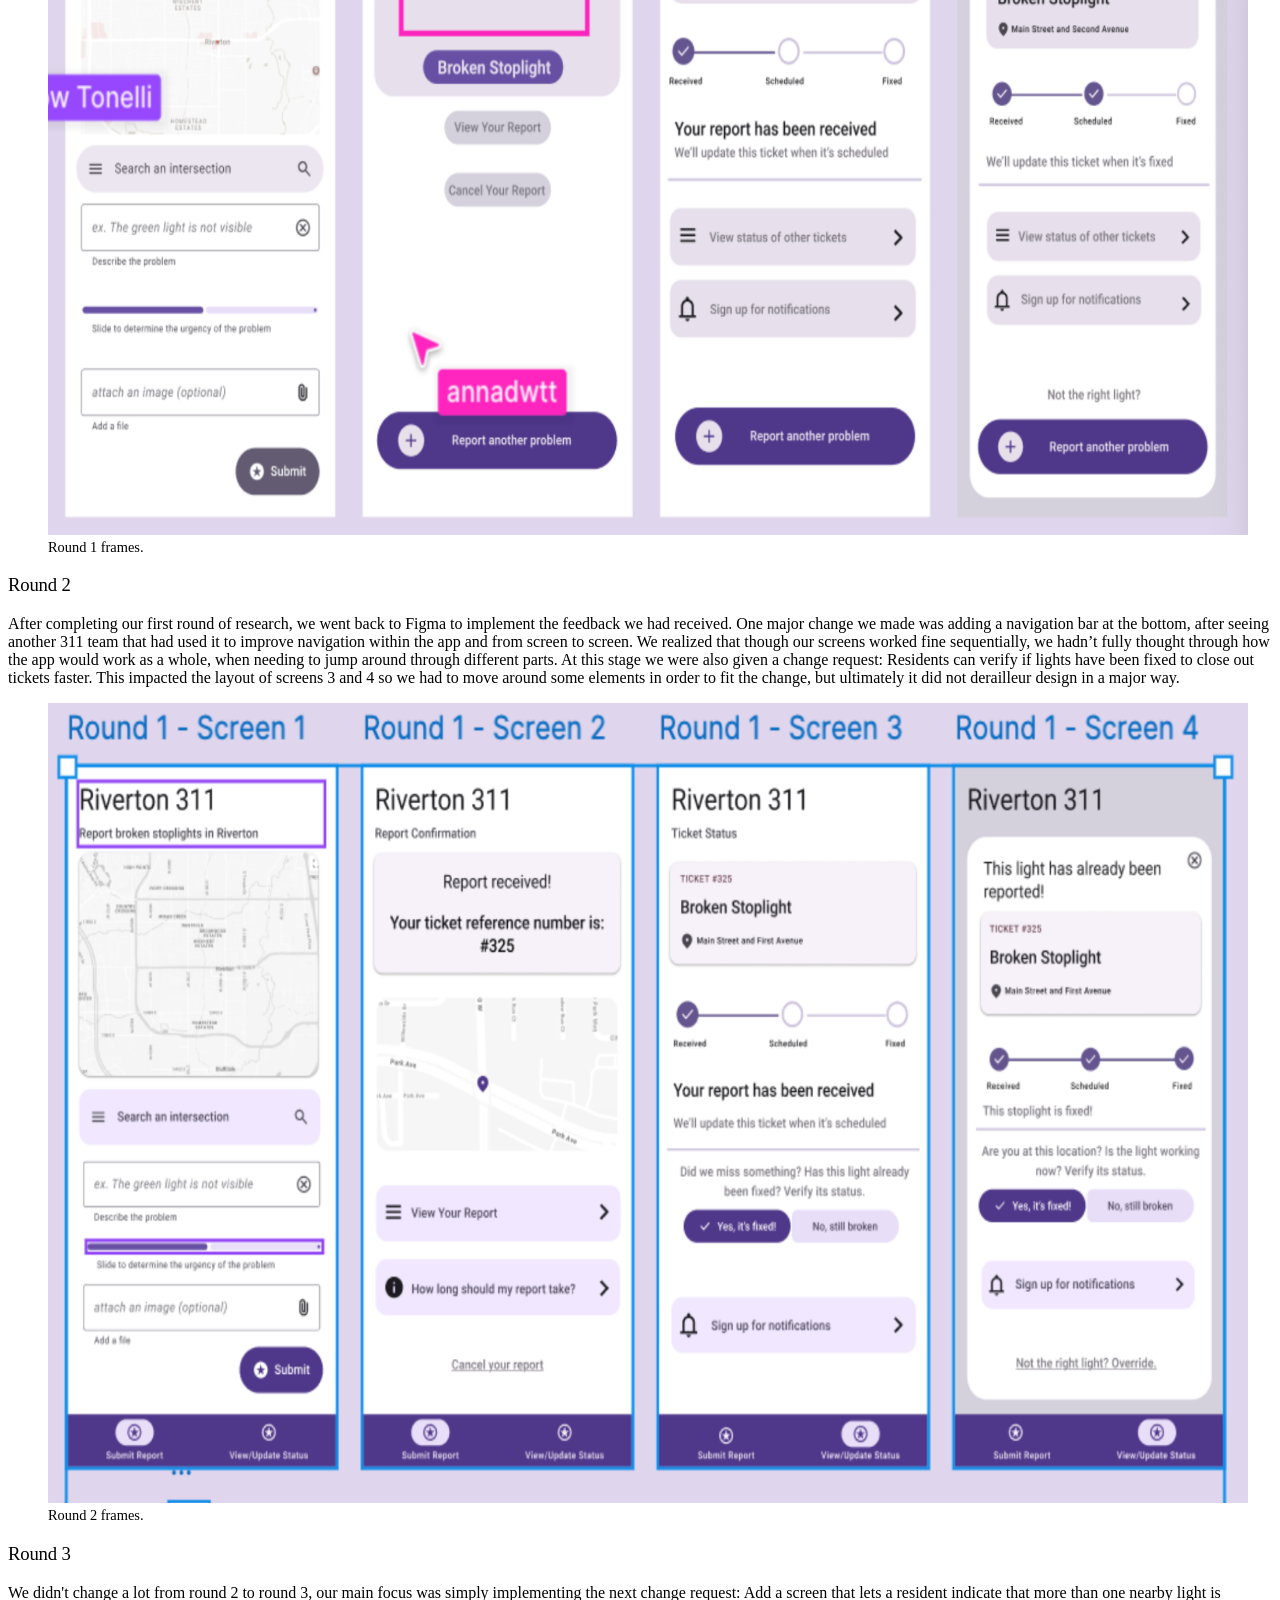
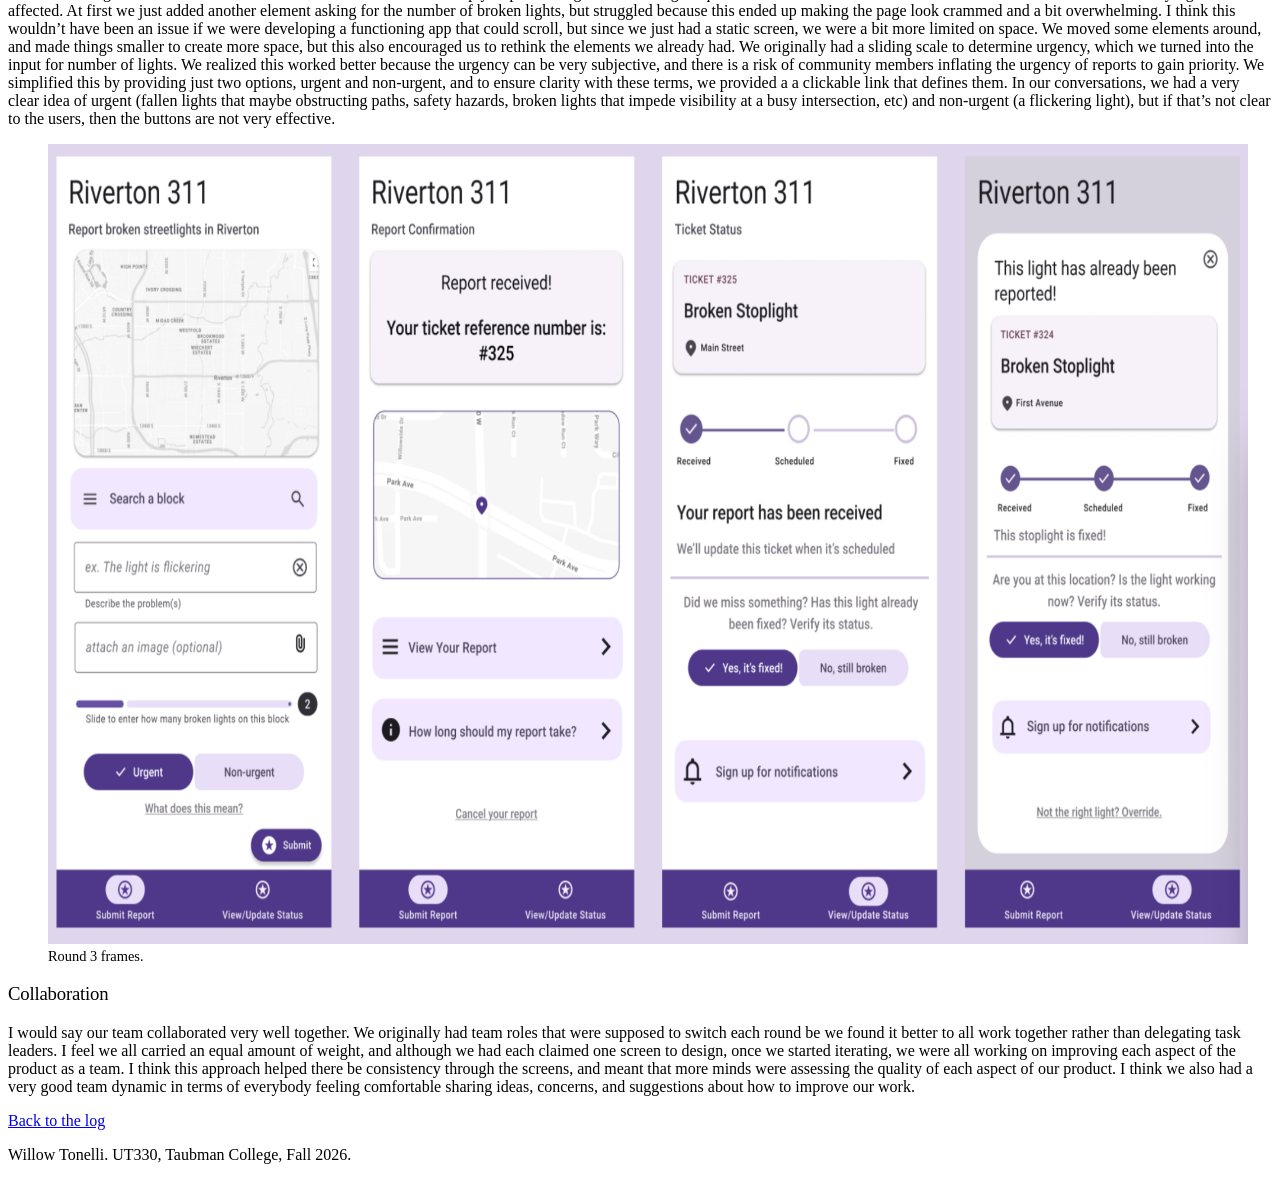
<file: entries/2026-10-02-week5.html>
<!DOCTYPE html>
<html lang="en">
<head>
<meta charset="utf-8">
<meta name="viewport" content="width=device-width, initial-scale=1">
<title>Week 5: Product Team Sprint — Willow Tonelli</title>
<meta name="description" content="Figma app frames sprint">

<!-- Two dots at the start of a path means go up one folder.
     This file is inside /entries/, and css/ is outside it. -->
<link rel="stylesheet" href="https://cdn.simplecss.org/simple.min.css">
<link rel="stylesheet" href="../css/custom.css">
</head>

<body>

<header>
  <h1>Willow Tonelli</h1>
  <nav>
    <a href="../index.html">Home</a>
    <a href="index.html" aria-current="page">Log</a>
    <a href="../project.html">Project</a>
    <a href="../about.html">About</a>
  </nav>
</header>

<main>

<article>

  <!-- CHANGE: title and date. The datetime attribute is machine readable,
       the text between the tags is what people see. Both need updating. -->
  <h2>Week 5: Product Team Sprint</h2>
  <p><time datetime="2026-10-02">October 2, 2026</time></p>

  <p> This week, we participated in a team sprint where we had to develop and iterate on four Figma frames according to an assigned scenario, while implementing peer feedback and change requests. We went through three rounds of designing, researching, and implementing feedback before presenting our products. My team chose to work on an app called Riverton 311, which allows users to report and track the status of broken streetlights. At the beginning of the project, we received information on what users wanted from the app, what each screen should display, and specific words that needed to be included in the final product.  </p>
  <h3>Round 1</h3>
  <p>Before even opening Figma for our first round of designing, we worked to make a digital sketch of what we wanted our frames to look like. This allowed us to ideate about layout and structure before getting bogged down by the intricacies of working with the design kit on Figma. </p>

  <!-- IMAGE. alt text describes the image for someone who cannot see it.
       Never leave it empty. width and height stop the page from jumping
       around while the image loads. -->
  <figure>
    <img src="../images/googledraw.png"
         width="1200" height="800"
         alt="Describe what is in this image.">
    <figcaption>Our Google Draw sketch.</figcaption>
  </figure>
  <p>  Using our rough sketch as a template, we transferred our design into Figma, trying to maintain consistency with our design choices, such as colors, font sizes, and elements. Some things we knew we needed to improve going into round 2 were screen 2, as we felt like we had every necessary element, but it still looked very empty. We also had questions about screens 3 and 4 looking too similar, as they complete similar functions. </p>
      <figure>
    <img src="../images/round1.png"
         width="1200" height="800"
         alt="Describe what is in this image.">
    <figcaption>Round 1 frames.</figcaption>
  </figure>
  <h3>Round 2</h3>
  <p>After completing our first round of research, we went back to Figma to implement the feedback we had received. One major change we made was adding a navigation bar at the bottom, after seeing another 311 team that had used it to improve navigation within the app and from screen to screen. We realized that though our screens worked fine sequentially, we hadn’t fully thought through how the app would work as a whole, when needing to jump around through different parts. At this stage we were also given a change request: Residents can verify if lights have been fixed to close out tickets faster. This impacted the layout of screens 3 and 4 so we had to move around some elements in order to fit the change, but ultimately it did not derailleur design in a major way.  </p>
  <figure>
    <img src="../images/round2.png"
         width="1200" height="800"
         alt="Describe what is in this image.">
    <figcaption>Round 2 frames.</figcaption>
  </figure>
<h3>Round 3</h3>
  <p>We didn't change a lot from round 2 to round 3, our main focus was simply implementing the next change request: Add a screen that lets a resident indicate that more than one nearby light is affected. At first we just added another element asking for the number of broken lights, but struggled because this ended up making the page look crammed and a bit overwhelming. I think this wouldn’t have been an issue if we were developing a functioning app that could scroll, but since we just had a static screen, we were a bit more limited on space. We moved some elements around, and made things smaller to create more space, but this also encouraged us to rethink the elements we already had. We originally had a sliding scale to determine urgency, which we turned into the input for number of lights. We realized this worked better because the urgency can be very subjective, and there is a risk of community members inflating the urgency of reports to gain priority. We simplified this by providing just two options, urgent and non-urgent, and to ensure clarity with these terms, we provided a a clickable link that defines them. In our conversations, we had a very clear idea of urgent (fallen lights that maybe obstructing paths, safety hazards, broken lights that impede visibility at a busy intersection, etc) and non-urgent (a flickering light), but if that’s not clear to the users, then the buttons are not very effective. </p>
 <figure>
    <img src="../images/round3.png"
         width="1200" height="800"
         alt="Describe what is in this image.">
    <figcaption>Round 3 frames.</figcaption>
  </figure>
<h3> Collaboration</h3>
<p> I would say our team collaborated very well together. We originally had team roles that were supposed to switch each round be we found it better to all work together rather than delegating task leaders. I feel we all carried an equal amount of weight, and although we had each claimed one screen to design, once we started iterating, we were all working on improving each aspect of the product as a team. I think this approach helped there be consistency through the screens, and meant that more minds were assessing the quality of each aspect of our product. I think we also had a very good team dynamic in terms of everybody feeling comfortable sharing ideas, concerns, and suggestions about how to improve our work.</p>
  <p><a href="index.html">Back to the log</a></p>
</article>

</main>

<footer>
  <p>Willow Tonelli. UT330, Taubman College, Fall 2026.</p>
</footer>

</body>
</html>
</file>
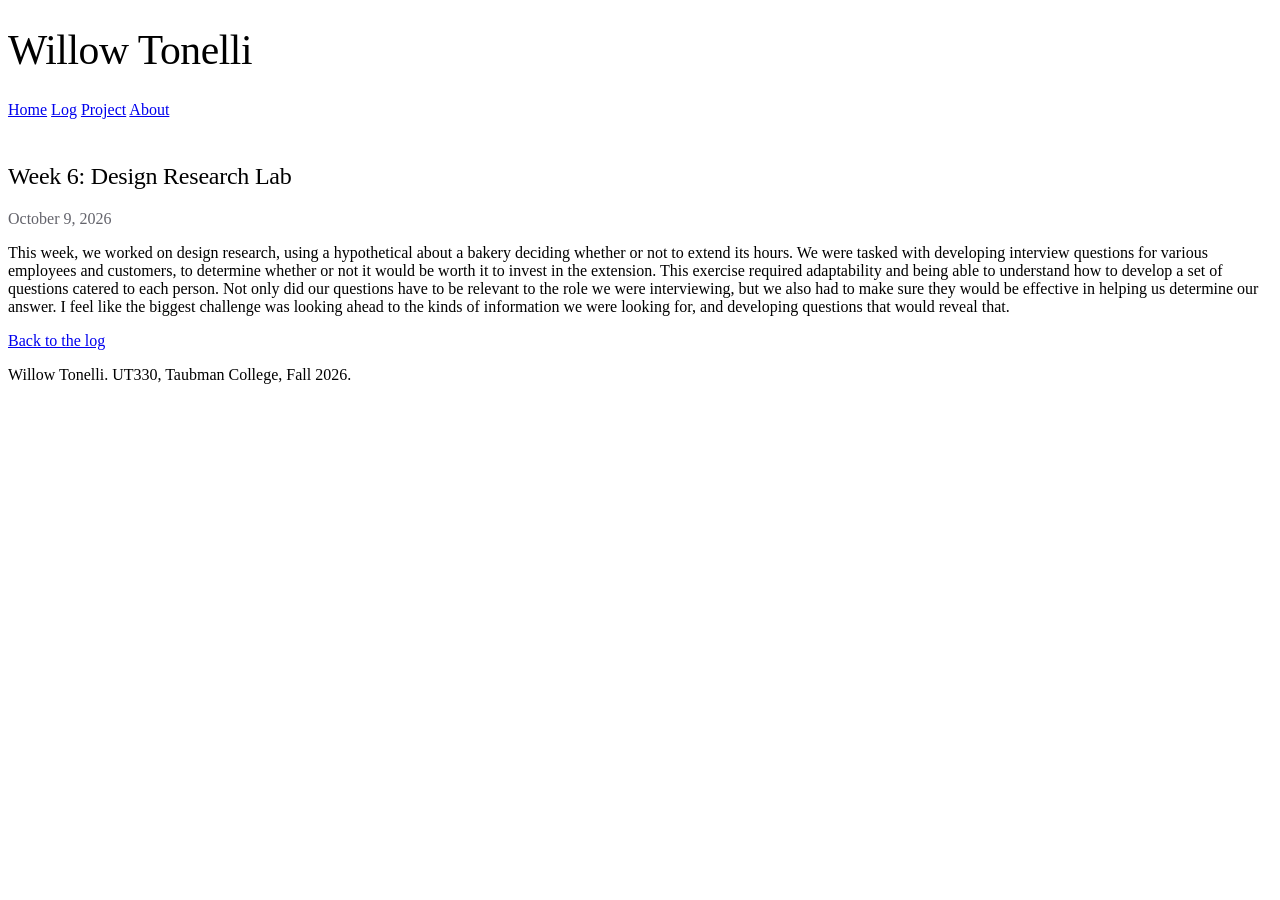
<file: entries/2026-10-09-week6.html>
<!DOCTYPE html>
<html lang="en">
<head>
<meta charset="utf-8">
<meta name="viewport" content="width=device-width, initial-scale=1">
<title>Week 6: Design Research Lab — Willow Tonelli</title>
<meta name="description" content="Figma app frames sprint">

<!-- Two dots at the start of a path means go up one folder.
     This file is inside /entries/, and css/ is outside it. -->
<link rel="stylesheet" href="https://cdn.simplecss.org/simple.min.css">
<link rel="stylesheet" href="../css/custom.css">
</head>

<body>

<header>
  <h1>Willow Tonelli</h1>
  <nav>
    <a href="../index.html">Home</a>
    <a href="index.html" aria-current="page">Log</a>
    <a href="../project.html">Project</a>
    <a href="../about.html">About</a>
  </nav>
</header>

<main>

<article>

  <!-- CHANGE: title and date. The datetime attribute is machine readable,
       the text between the tags is what people see. Both need updating. -->
  <h2>Week 6: Design Research Lab</h2>
  <p><time datetime="2026-10-09">October 9, 2026</time></p>

  <p> This week, we worked on design research, using a hypothetical about a bakery deciding whether or not to extend its hours. We were tasked with developing interview questions for various employees  and customers, to determine whether or not it would be worth it to invest in the extension. This exercise required adaptability and being able to understand how to develop a set of questions catered to each person. Not only did our questions have to be relevant to the role we were interviewing, but we also had to make sure they would be effective in helping us determine our answer. I feel like the biggest challenge was looking ahead to the kinds of information we were looking for, and developing questions that would reveal that. </p>
 <p><a href="index.html">Back to the log</a></p>
</article>

</main>

<footer>
  <p>Willow Tonelli. UT330, Taubman College, Fall 2026.</p>
</footer>

</body>
</html>
</file>
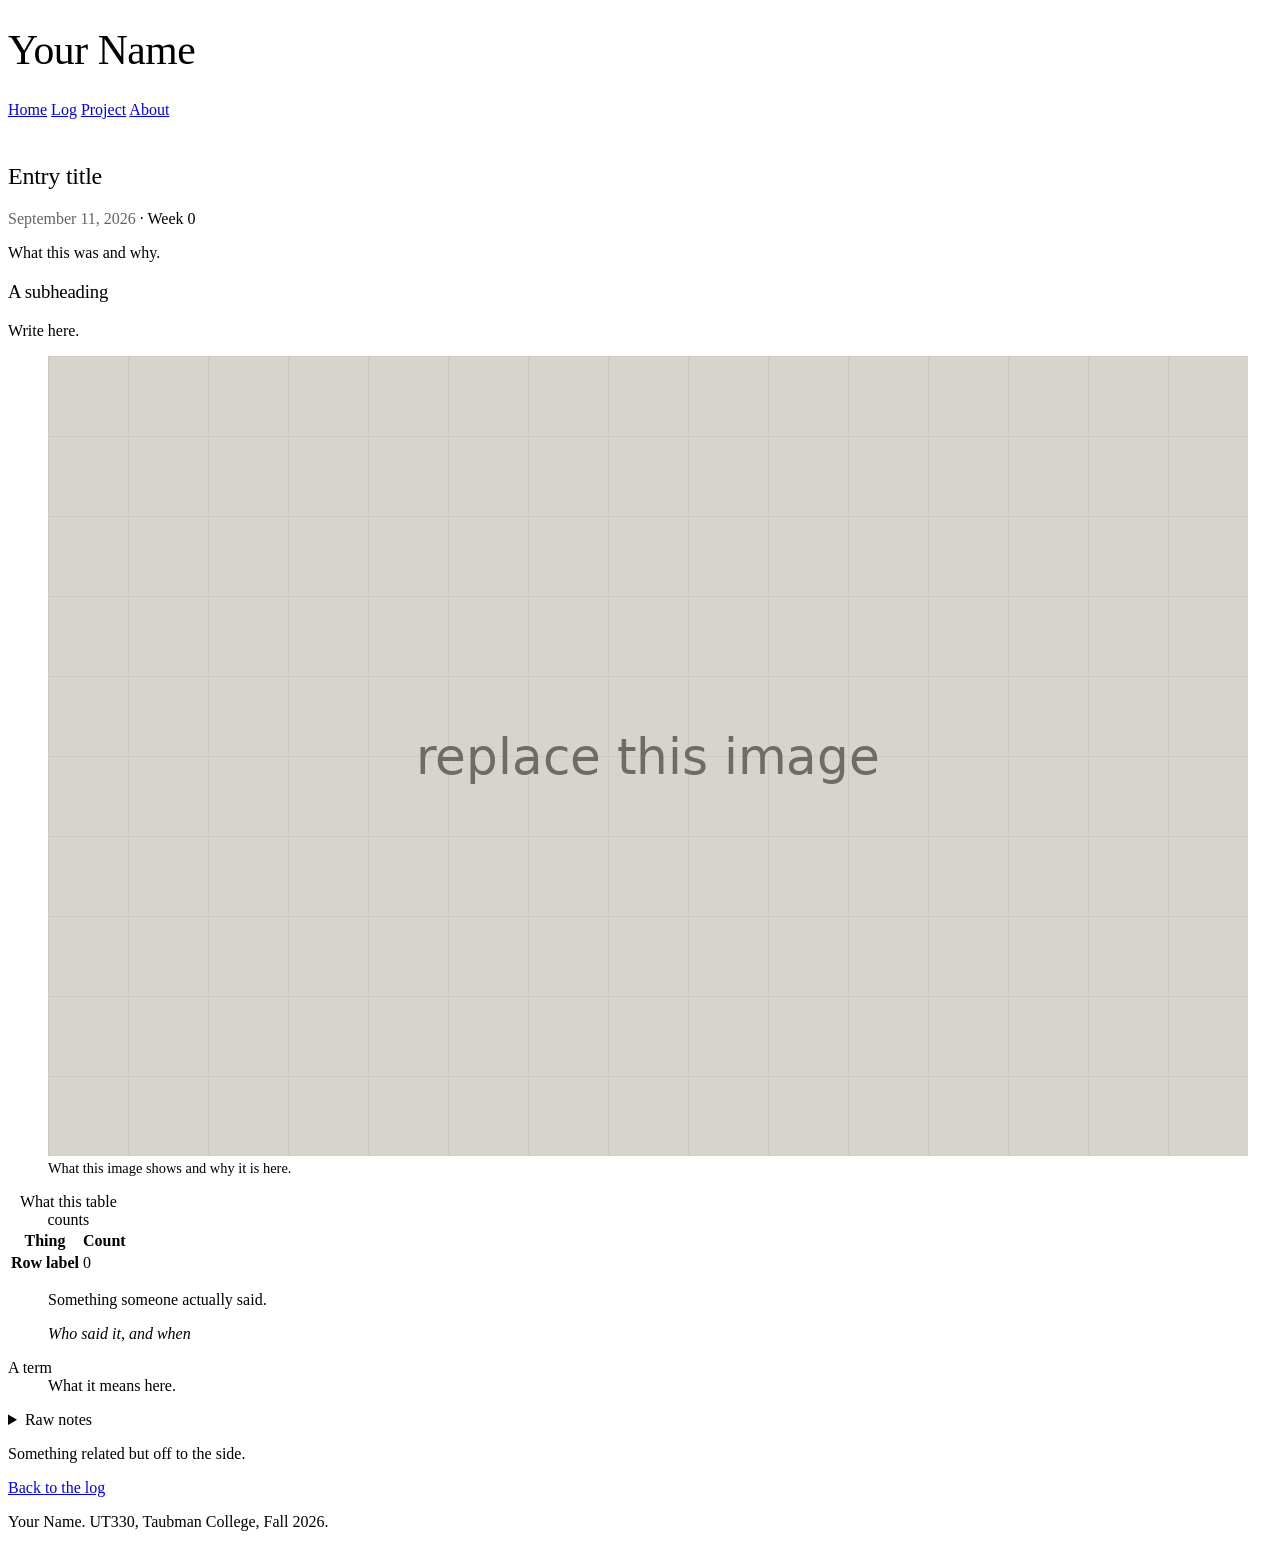
<file: entries/_TEMPLATE.html>
<!DOCTYPE html>
<html lang="en">
<head>
<meta charset="utf-8">
<meta name="viewport" content="width=device-width, initial-scale=1">

<!-- CHANGE: the title, it shows in the browser tab and in search results -->
<title>Entry title — Your Name</title>
<meta name="description" content="One sentence about this entry.">

<link rel="stylesheet" href="https://cdn.simplecss.org/simple.min.css">
<link rel="stylesheet" href="../css/custom.css">
</head>

<body>

<header>
  <h1>Your Name</h1>
  <nav>
    <a href="../index.html">Home</a>
    <a href="index.html" aria-current="page">Log</a>
    <a href="../project.html">Project</a>
    <a href="../about.html">About</a>
  </nav>
</header>

<main>

<article>

  <!-- CHANGE: title and date. The datetime attribute is machine readable,
       the text between the tags is what people see. Both need updating. -->
  <h2>Entry title</h2>
  <p><time datetime="2026-09-11">September 11, 2026</time> · Week 0</p>

  <p>What this was and why.</p>


  <h3>A subheading</h3>

  <p>Write here.</p>


  <!-- IMAGE. alt text describes the image for someone who cannot see it.
       Never leave it empty. width and height stop the page from jumping
       around while the image loads. -->
  <figure>
    <img src="../images/placeholder.png"
         width="1200" height="800"
         alt="Describe what is in this image.">
    <figcaption>What this image shows and why it is here.</figcaption>
  </figure>


  <!-- TABLE. caption says what the table is. scope tells a screen reader
       whether a header belongs to a column or a row. -->
  <table>
    <caption>What this table counts</caption>
    <thead>
      <tr>
        <th scope="col">Thing</th>
        <th scope="col">Count</th>
      </tr>
    </thead>
    <tbody>
      <tr>
        <th scope="row">Row label</th>
        <td>0</td>
      </tr>
    </tbody>
  </table>


  <!-- QUOTE -->
  <blockquote>
    <p>Something someone actually said.</p>
    <cite>Who said it, and when</cite>
  </blockquote>


  <!-- LIST OF TERMS -->
  <dl>
    <dt>A term</dt>
    <dd>What it means here.</dd>
  </dl>


  <!-- COLLAPSED BY DEFAULT. Good for raw notes nobody needs to read. -->
  <details>
    <summary>Raw notes</summary>
    <pre>
paste notes here, spacing is preserved
    </pre>
  </details>


  <!-- SIDE NOTE -->
  <aside>
    <p>Something related but off to the side.</p>
  </aside>


  <p><a href="index.html">Back to the log</a></p>

</article>

</main>

<footer>
  <p>Your Name. UT330, Taubman College, Fall 2026.</p>
</footer>

</body>
</html>
</file>
<file: css/custom.css>
/* ============================================================
   YOUR STYLES

   This file loads AFTER simple.css in the HTML, so anything you
   write here wins. That order is called the cascade. If you put
   this link above simple.css instead, none of it will work.

   Simple.css already styles every HTML element. You are not
   starting from nothing. You are adjusting something.
   ============================================================ */


/* ------------------------------------------------------------
   1. FONTS

   The @import below pulls two typefaces from Google Fonts.
   To change them:
     1. go to fonts.google.com or fontshare.com
     2. pick a font, copy the @import they give you
     3. replace the line below
     4. put the font's name in --sans-font or --heading-font

   @import must be the first thing in the file. Always.
   ------------------------------------------------------------ */

@import url('https://fonts.googleapis.com/css2?family=Montserrat:ital,wght@0,100..900;1,100..900&display=swap');


/* ------------------------------------------------------------
   2. VARIABLES

   These names come from simple.css. Changing a value here
   changes it everywhere on every page at once.

   Change all of them. The point is that your site does not
   look like the starter.
   ------------------------------------------------------------ */

:root, ::backdrop {

  /* --- type --- */
  --sans-font: 'Montserrat', system-ui, sans-serif;   /* body text */
  --heading-font: 'Georgia', 'Instrument Serif', serif;  /* mine, not simple.css's */
  --mono-font: ui-monospace, Menlo, Consolas, monospace;

  /* --- color --- */
  --bg:          #E1F2DF;   /* page background */
  --accent-bg:   #B3D1AE;   /* boxes, table headers, quote backgrounds */
  --text:        #1B1B1D;   /* body text */
  --text-light:  #63636B;   /* captions and secondary text */
  --border:      #D7D4CC;   /* rules and outlines */
  --accent:      #1F5C4A;   /* links */
  --accent-hover:#2E8268;
  --accent-text: var(--bg); /* text sitting on top of accent */
  --code:        #9A2A5C;
  --marked:      #F5E06B;   /* highlighter color for <mark> */

  --standard-border-radius: 3px;
}


/* ------------------------------------------------------------
   3. ADJUSTMENTS

   Simple.css does not have a heading font variable, so this
   applies mine. Delete it if you only want one typeface.
   ------------------------------------------------------------ */

h1, h2, h3, h4 {
  font-family: var(--heading-font);
  font-weight: 400;
  letter-spacing: -0.01em;
}

h1 { font-size: 2.6rem; line-height: 1.1; }

/* Dates and captions */
time { color: var(--text-light); }

figcaption { font-size: 0.9rem; }

/* Simple.css centers the header. This left-aligns it. */
header { text-align: left; padding-bottom: 1.5rem; }
header > nav { margin-top: 0.5rem; }


/* ------------------------------------------------------------
   4. YOUR CSS

   Write below here so you can always find your own work.
   ------------------------------------------------------------ */
</file>
<file: site_export/css/custom.css>
/* ============================================================
   YOUR STYLES

   This file loads AFTER simple.css in the HTML, so anything you
   write here wins. That order is called the cascade. If you put
   this link above simple.css instead, none of it will work.

   Simple.css already styles every HTML element. You are not
   starting from nothing. You are adjusting something.
   ============================================================ */


/* ------------------------------------------------------------
   1. FONTS

   The @import below pulls two typefaces from Google Fonts.
   To change them:
     1. go to fonts.google.com or fontshare.com
     2. pick a font, copy the @import they give you
     3. replace the line below
     4. put the font's name in --sans-font or --heading-font

   @import must be the first thing in the file. Always.
   ------------------------------------------------------------ */

@import url('https://fonts.googleapis.com/css2?family=Montserrat:ital,wght@0,100..900;1,100..900&display=swap');


/* ------------------------------------------------------------
   2. VARIABLES

   These names come from simple.css. Changing a value here
   changes it everywhere on every page at once.

   Change all of them. The point is that your site does not
   look like the starter.
   ------------------------------------------------------------ */

:root, ::backdrop {

  /* --- type --- */
  --sans-font: 'Montserrat', system-ui, sans-serif;   /* body text */
  --heading-font: 'Georgia', 'Instrument Serif', serif;  /* mine, not simple.css's */
  --mono-font: ui-monospace, Menlo, Consolas, monospace;

  /* --- color --- */
  --bg:          #E1F2DF;   /* page background */
  --accent-bg:   #B3D1AE;   /* boxes, table headers, quote backgrounds */
  --text:        #1B1B1D;   /* body text */
  --text-light:  #63636B;   /* captions and secondary text */
  --border:      #D7D4CC;   /* rules and outlines */
  --accent:      #1F5C4A;   /* links */
  --accent-hover:#2E8268;
  --accent-text: var(--bg); /* text sitting on top of accent */
  --code:        #9A2A5C;
  --marked:      #F5E06B;   /* highlighter color for <mark> */

  --standard-border-radius: 3px;
}


/* ------------------------------------------------------------
   3. ADJUSTMENTS

   Simple.css does not have a heading font variable, so this
   applies mine. Delete it if you only want one typeface.
   ------------------------------------------------------------ */

h1, h2, h3, h4 {
  font-family: var(--heading-font);
  font-weight: 400;
  letter-spacing: -0.01em;
}

h1 { font-size: 2.6rem; line-height: 1.1; }

/* Dates and captions */
time { color: var(--text-light); }

figcaption { font-size: 0.9rem; }

/* Simple.css centers the header. This left-aligns it. */
header { text-align: left; padding-bottom: 1.5rem; }
header > nav { margin-top: 0.5rem; }


/* ------------------------------------------------------------
   4. YOUR CSS

   Write below here so you can always find your own work.
   ------------------------------------------------------------ */
</file>
